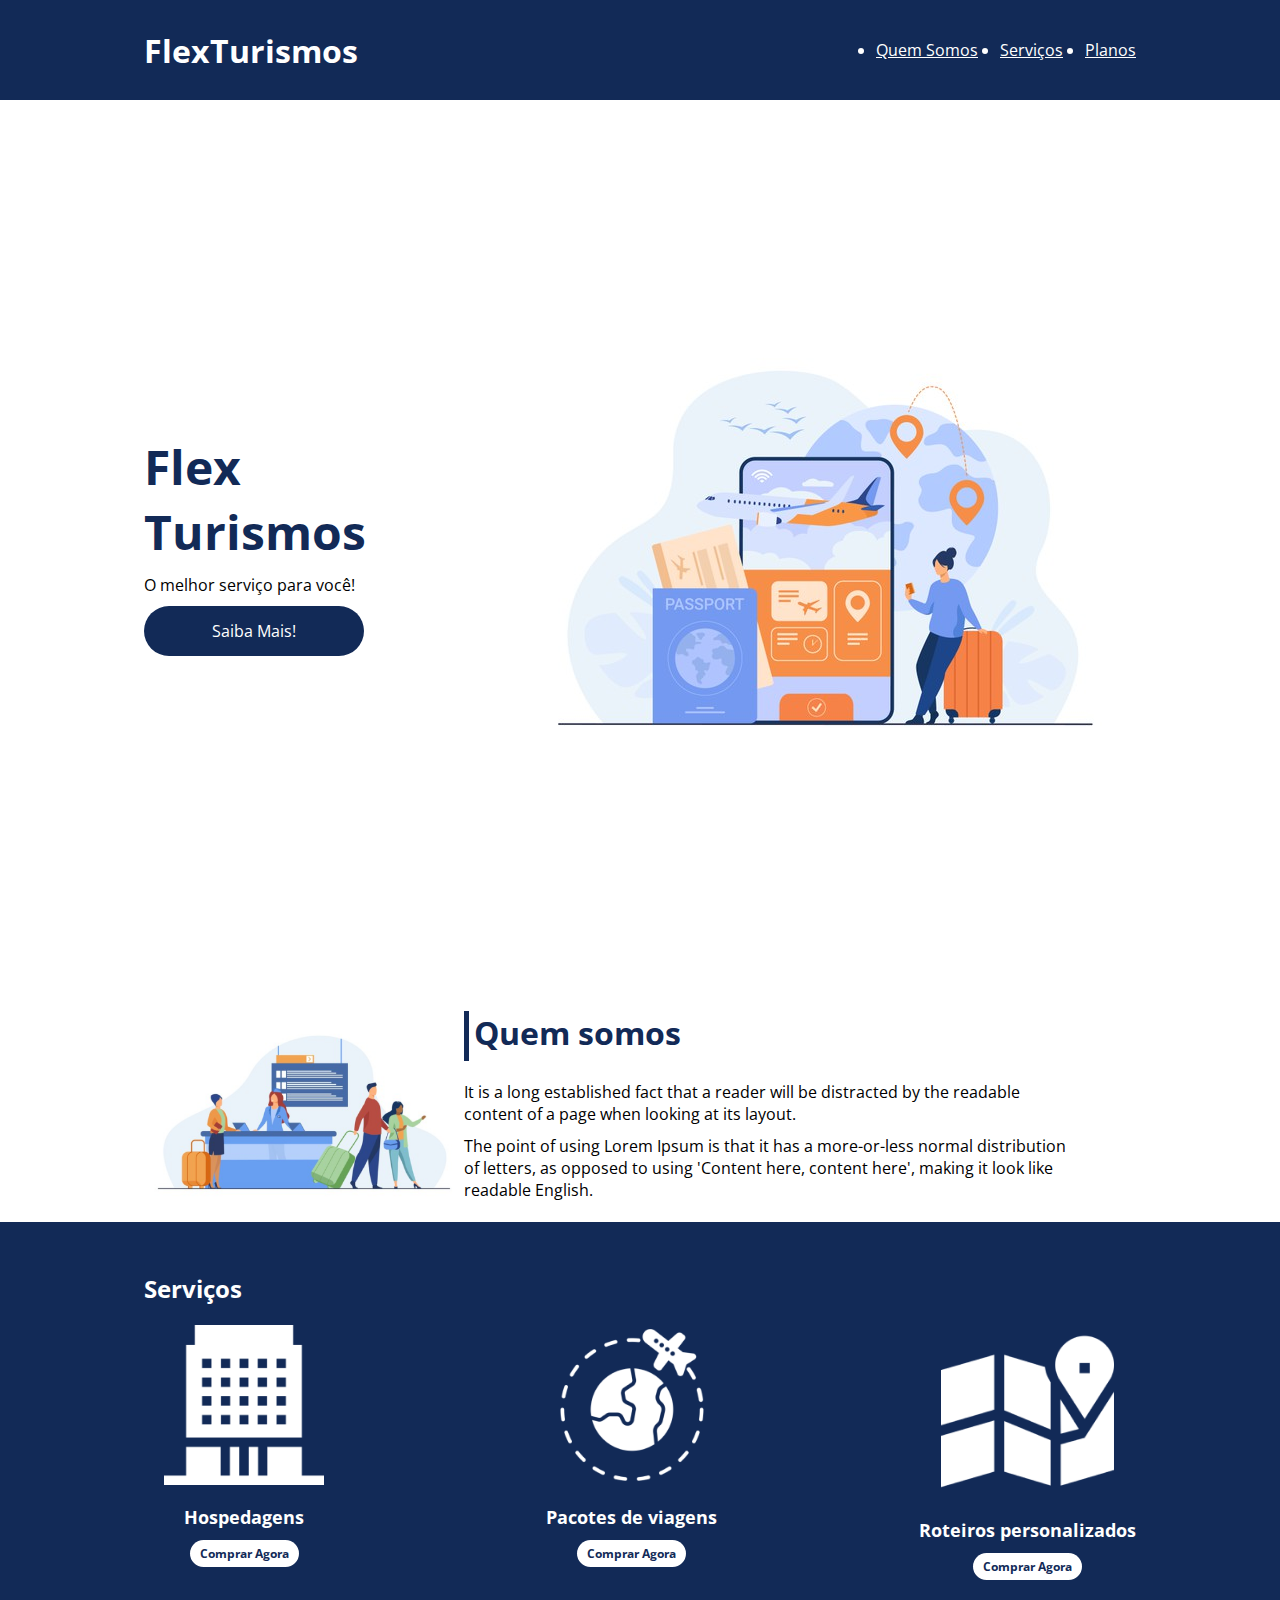
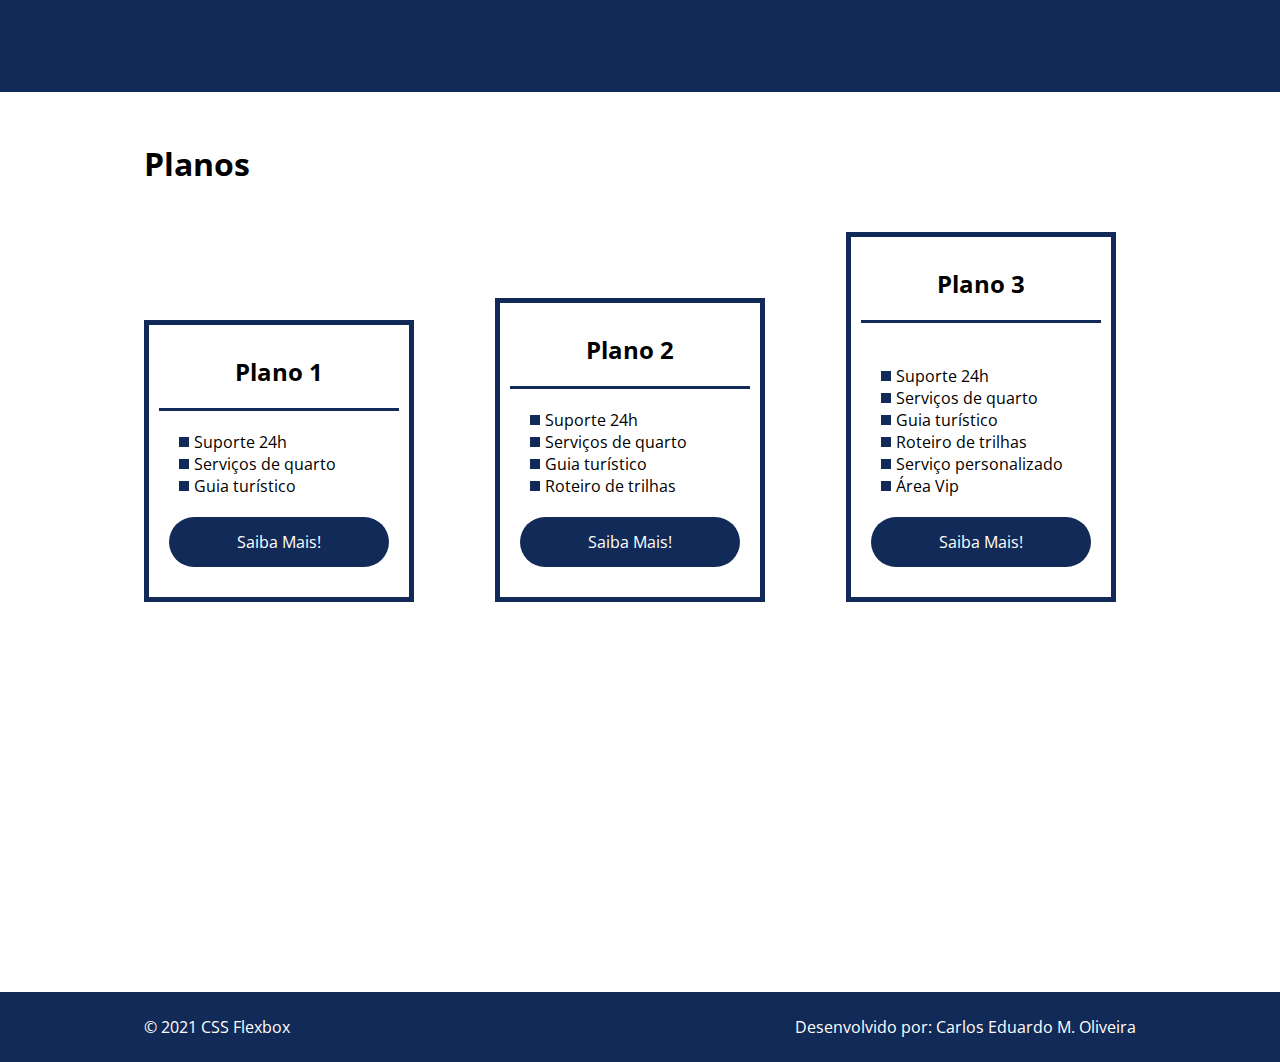
<file: flex-projeto/index.html>
<!DOCTYPE html>
<html lang="pt-br">

<head>
    <meta charset="UTF-8">
    <meta name="viewport" content="width=device-width, initial-scale=1.0">
    <title>Flex Turismos</title>
    <link rel="stylesheet" href="./style.css">
    <link rel="preconnect" href="https://fonts.googleapis.com">
    <link rel="preconnect" href="https://fonts.gstatic.com" crossorigin>
    <link href="https://fonts.googleapis.com/css2?family=Open+Sans:ital,wght@1,300&display=swap" rel="stylesheet">
</head>

<body>
    <header>
        <div class="flex-container menu">
            <div>
                <h1>FlexTurismos</h1>
            </div>
            <ul class="list-items">
                <li><a href="#quem-somos">Quem Somos</a></li>
                <li><a href="#servicos">Serviços</a></li>
                <li><a href="#planos">Planos</a></li>
        </div>
        </ul>
    </header>

    <div class="flex-container apresentacao">
        <div class="texto-apresentacao">
            <h1>Flex <br>Turismos</h1>
            <p>O melhor serviço para você!</p>
            <a href="" class="btn">Saiba Mais!</a>
        </div>

        <div>
            <div><img src="./imagens/0-main.png" alt="banner de apresentação"></div>
        </div>
    </div>

    <div class="flex-container" id="quem-somos">
        <div>
            <h2>Quem somos</h2>
            <p>It is a long established fact that a reader will be distracted by the readable content of a page when
                looking at its layout. </p>
            <p>The point of using Lorem Ipsum is that it has a more-or-less normal distribution of letters, as opposed
                to using 'Content here, content here', making it look like readable English.</p>
        </div>

        <div>
            <img src="./imagens/1-quem-somos.png" alt="balcão de atendimento">
        </div>

    </div>

    <div class="container-externo">
        <div class="flex-container" id="servicos">
            <div>
                <h2>Serviços</h2>
            </div>

            <div class="list-servicos">
                <div class="item-servico">
                    <div><img src="./imagens/icon-2.png" alt="hospedagens"></div>
                    <p>Hospedagens</p>
                    <a href="#">Comprar Agora</a>
                </div>

                <div class="item-servico">
                    <div><img src="./imagens/icon-1.png" alt="pacote de viagens"></div>
                    <p>Pacotes de viagens</p>
                    <a href="#">Comprar Agora</a>
                </div>

                <div class="item-servico">
                    <div><img src="./imagens/icon-3.png" alt="roteiros personalizados"></div>
                    <p>Roteiros personalizados</p>
                    <a href="#">Comprar Agora</a>
               </div>

            </div>
        </div>
    </div>

    <div class="flex-container" id="planos">

        <div><h2>Planos</h2></div>

        <div class="list-planos">
            <div class="item-plano">
                <h3>Plano 1</h3>
                <ul>
                    <li>Suporte 24h</li>
                    <li>Serviços de quarto</li>
                    <li>Guia turístico</li>
                </ul>
                <a href="#" class="btn">Saiba Mais!</a>
            </div>
    
            <div class="item-plano">
                <h3>Plano 2</h3>
                <ul>
                    <li>Suporte 24h</li>
                    <li>Serviços de quarto</li>
                    <li>Guia turístico</li>
                    <li>Roteiro de trilhas</li>
                </ul>
                <a href="#" class="btn">Saiba Mais!</a>
            </div>
    
            <div class="item-plano">
                <h3>Plano 3</h3>
                <br>
                <ul>
                    <li>Suporte 24h</li>
                    <li>Serviços de quarto</li>
                    <li>Guia turístico</li>
                    <li>Roteiro de trilhas</li>
                    <li>Serviço personalizado</li>
                    <li>Área Vip</li>
                </ul>
                <a href="#" class="btn">Saiba Mais!</a>
            </div>
        </div>
    </div>

    <footer>
        <div class="flex-container footer">
            <p>&copy; 2021 CSS Flexbox</p>
            <p>Desenvolvido por: Carlos Eduardo M. Oliveira</p>
        </div>       
    </footer>
</body>

</html>
</file>
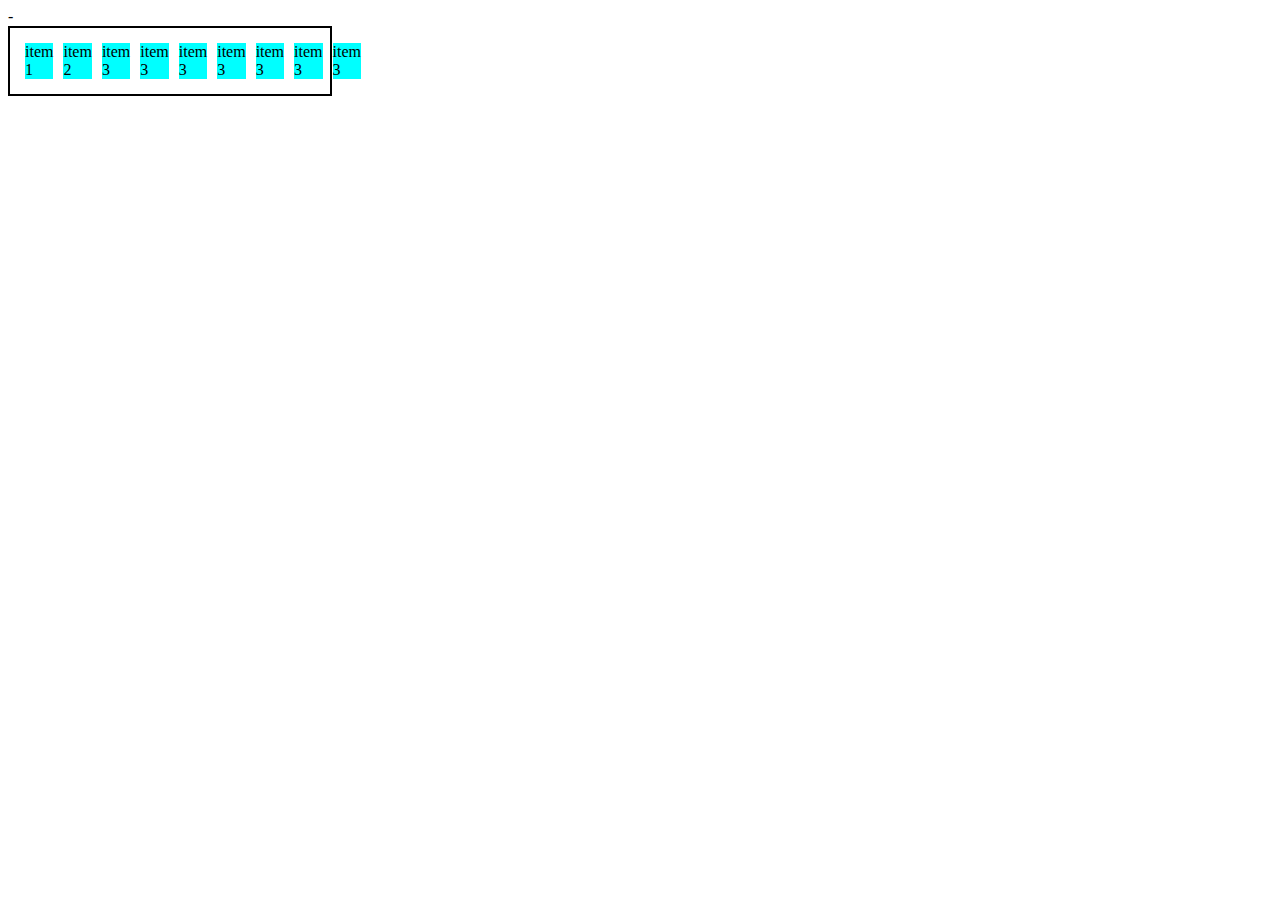
<file: 0-display-flexbox.html>
-<!DOCTYPE html>
<html lang="en">
<head>
    <meta charset="UTF-8">
    <meta name="viewport" content="width=device-width, initial-scale=1.0">
    <title>Fundamendos - display flex</title>
    <style>
        .flex {
            max-width: 300px;
            padding: 10px;
            border: 2px solid black;
            display: flex;
        }

        .item {
            background-color: aqua;
            margin: 5px;
        }
    </style>
</head>
<body>
    <div class="flex">
        <div class="item">item 1</div>
        <div class="item">item 2</div>
        <div class="item">item 3</div>
        <div class="item">item 3</div>
        <div class="item">item 3</div>
        <div class="item">item 3</div>
        <div class="item">item 3</div>
        <div class="item">item 3</div>
        <div class="item">item 3</div>
    </div>
</body>
</html>
</file>
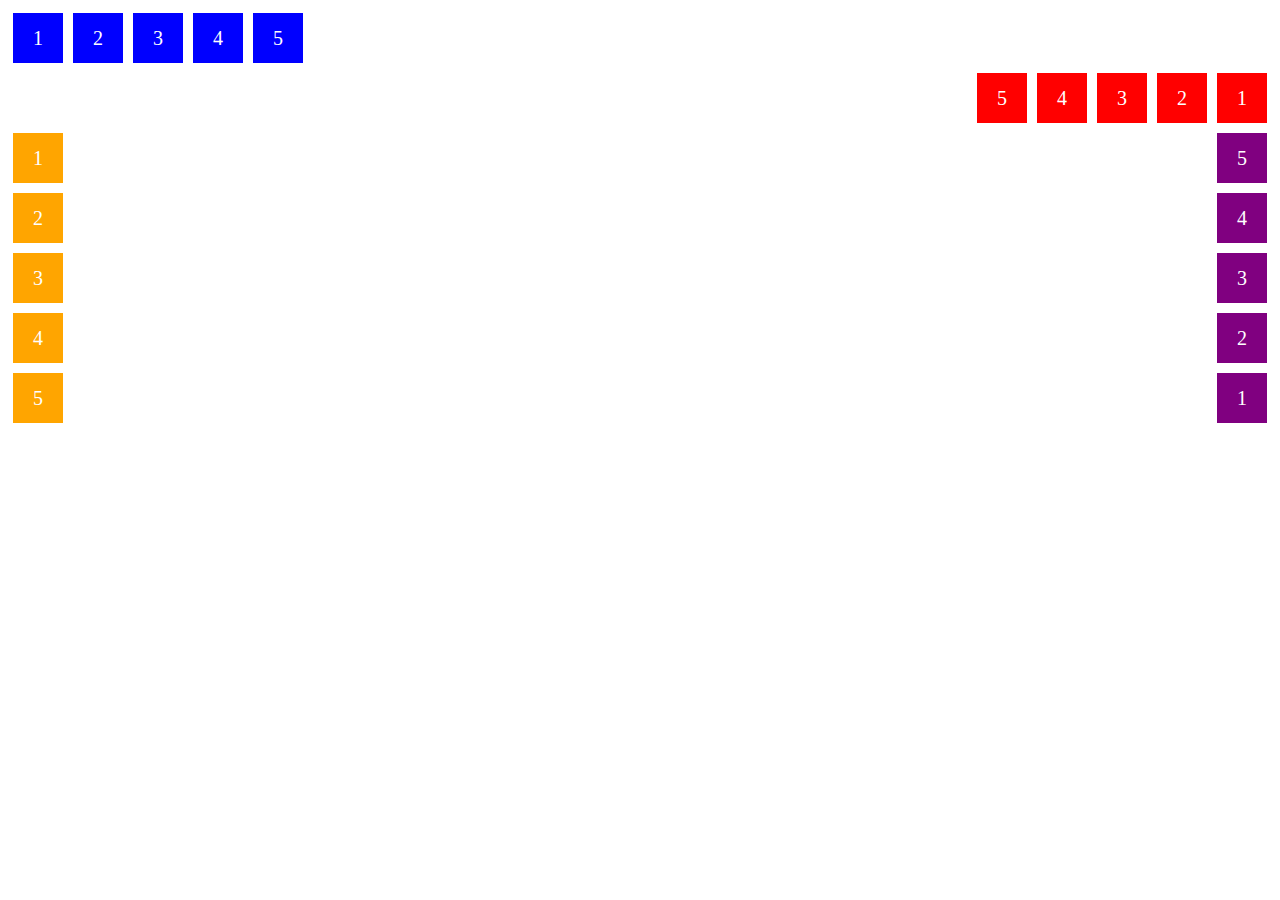
<file: 1-flex-direction.html>
<!DOCTYPE html>
<html lang="en">

<head>
    <meta charset="UTF-8">
    <meta name="viewport" content="width=device-width, initial-scale=1.0">
    <title>Fundamentos Flex direction</title>
    <style>
        .flex-container {
            margin: 0;
            padding: 0;
            display: flex;
            list-style: none;
        }

        .flex-item {
            background: blue;
            height: 50px;
            width: 50px;
            line-height: 50px;
            font-size: 20px;
            color: white;
            text-align: center;
            margin: 5px;
        }

        .row {
            flex-direction: row;
        }

        .row-reverse {
            flex-direction: row-reverse;
        }

        .row-reverse li {
            background-color: red;
        }

        .column {
            float: left;
            flex-direction: column;
        }
        .column li{
            background: orange;
        }

        .column-reverse{
            float: right;
            flex-direction: column-reverse;
        }
        .column-reverse li {
            background: purple;
        }
    </style>
</head>

<body>
    <ul class="flex-container row">
        <li class="flex-item">1</li>
        <li class="flex-item">2</li>
        <li class="flex-item">3</li>
        <li class="flex-item">4</li>
        <li class="flex-item">5</li>
    </ul>

    <ul class="flex-container row-reverse">
        <li class="flex-item">1</li>
        <li class="flex-item">2</li>
        <li class="flex-item">3</li>
        <li class="flex-item">4</li>
        <li class="flex-item">5</li>
    </ul>

    <ul class="flex-container column">
        <li class="flex-item">1</li>
        <li class="flex-item">2</li>
        <li class="flex-item">3</li>
        <li class="flex-item">4</li>
        <li class="flex-item">5</li>
    </ul>

    <ul class="flex-container column-reverse">
        <li class="flex-item">1</li>
        <li class="flex-item">2</li>
        <li class="flex-item">3</li>
        <li class="flex-item">4</li>
        <li class="flex-item">5</li>
    </ul>
</body>

</html>
</file>
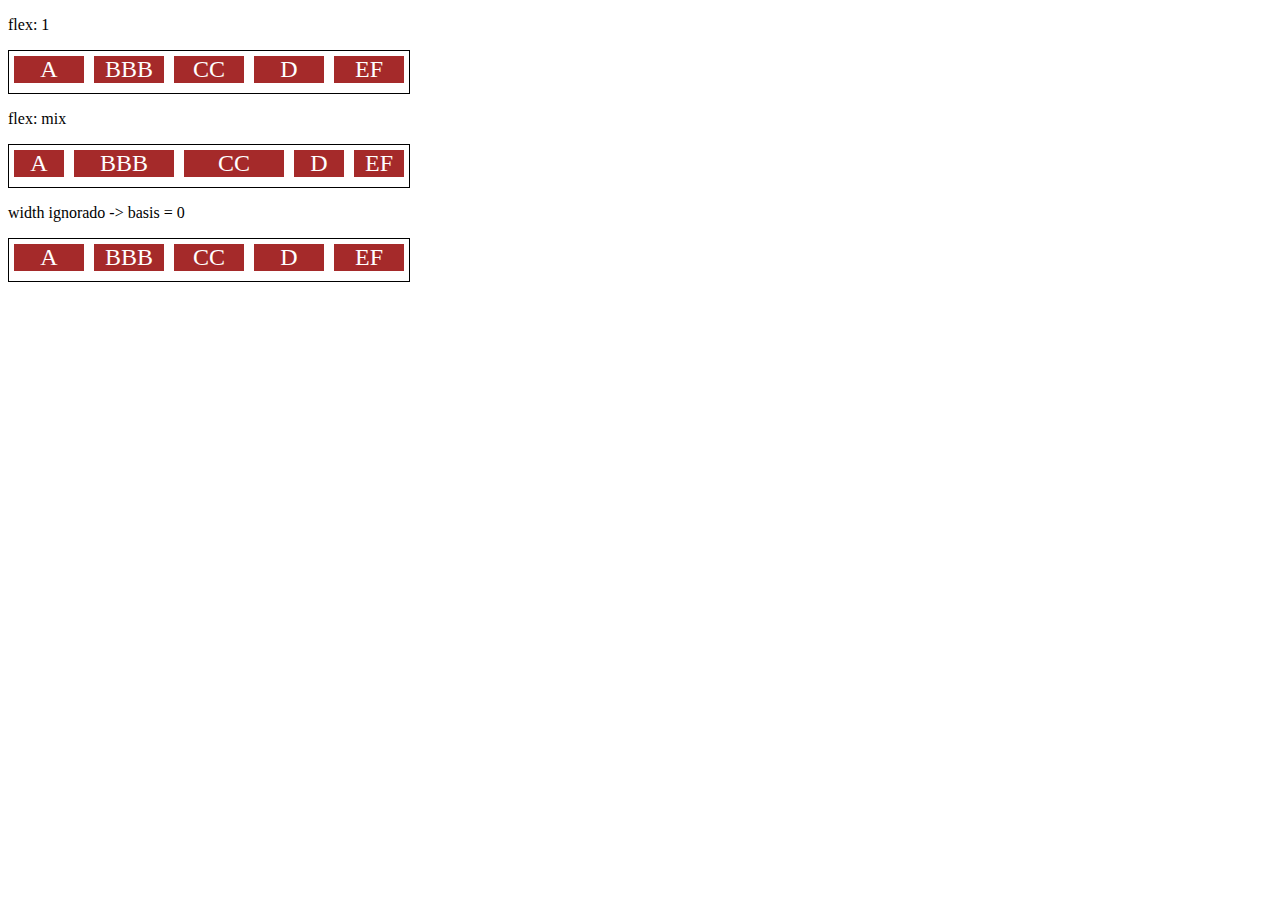
<file: 10-flex.html>
<!DOCTYPE html>
<html lang="en">
<head>
    <meta charset="UTF-8">
    <meta http-equiv="X-UA-Compatible" content="IE=edge">
    <meta name="viewport" content="width=device-width, initial-scale=1.0">
    <title>Fundamentos - flex</title>
    <style>
        .flex-container {
            display: flex;
            border: 1px solid black;
            max-width: 400px;
        }

        .item {
            background-color: brown;
            color: white;
            font-size: 24px;
            text-align: center;
            margin: 5px;
            margin-bottom: 10px;
        }

        .flex-1 {
            flex: 1;
            /* grow = 1, shrink = 1, basis =0 */
        }

        .largura {
            width: 200px;
        }

        .flex-2 {
            flex: 2;
            /* grow = 2, shrink = 1, basis =0 */
        }
    </style>
</head>
<body>
    <p>flex: 1</p>
    <div class="flex-container">
        <div class="item flex-1">A</div>
        <div class="item flex-1">BBB</div>
        <div class="item flex-1">CC</div>
        <div class="item flex-1">D</div>
        <div class="item flex-1">EF</div>    
    </div>

    <p>flex: mix</p>
    <div class="flex-container">
        <div class="item flex-1">A</div>
        <div class="item flex-2">BBB</div>
        <div class="item flex-2">CC</div>
        <div class="item flex-1">D</div>
        <div class="item flex-1">EF</div>    
    </div>

    <p>width ignorado -> basis = 0</p>
    <div class="flex-container">
        <div class="item flex-1 largura">A</div>
        <div class="item flex-1 largura">BBB</div>
        <div class="item flex-1 largura">CC</div>
        <div class="item flex-1 largura">D</div>
        <div class="item flex-1 largura">EF</div>    
    </div>
</body>
</html>
</file>
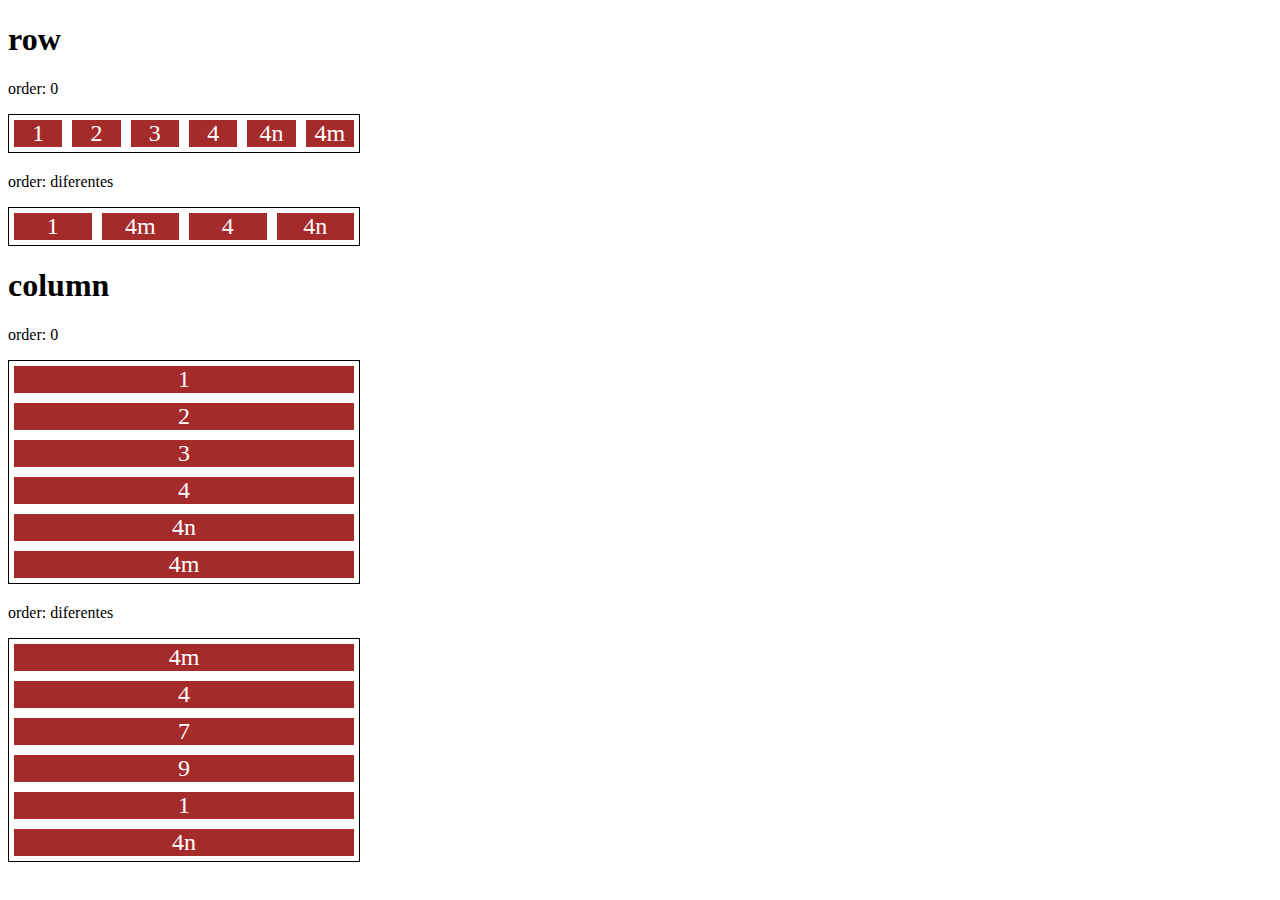
<file: 11-order.html>
<!DOCTYPE html>
<html lang="en">
<head>
    <meta charset="UTF-8">
    <meta http-equiv="X-UA-Compatible" content="IE=edge">
    <meta name="viewport" content="width=device-width, initial-scale=1.0">
    <title>Fundamentos - order</title>

    <style>
        .flex-container {
            display: flex;
            max-width: 350px;
            border: 1px solid black;
            margin-bottom: 20px;
        }

        .item {
            flex: 1;
            background: brown;
            color: white;
            text-align: center;
            font-size: 24px;
            margin: 5px;
            order: 0;
        }

        .o1 {
            order: 1;
        }

        .o2 {
            order: 2;
        }

        .o3 {
            order: 3;
        }

        .direction {
            flex-direction: column;
        }
    </style>
</head>
<body>
    <h1>row</h1>

    <p>order: 0</p>
    <div class="flex-container">
        <div class="item">1</div>
        <div class="item">2</div>
        <div class="item">3</div>
        <div class="item">4</div>
        <div class="item">4n</div>
        <div class="item">4m</div>
    </div>

    <p>order: diferentes</p>
    <div class="flex-container">
        <div class="item o4">1</div>
        <div class="item o2">4</div>
        <div class="item o3">4n</div>
        <div class="item o1">4m</div>
    </div>

    <h1>column</h1>

    <p>order: 0</p>
    <div class="flex-container direction">
        <div class="item">1</div>
        <div class="item">2</div>
        <div class="item">3</div>
        <div class="item">4</div>
        <div class="item">4n</div>
        <div class="item">4m</div>
    </div>

    <p>order: diferentes</p>
    <div class="flex-container direction">
        <div class="item o3">7</div>
        <div class="item o3">9</div>
        <div class="item o3">1</div>
        <div class="item o2">4</div>
        <div class="item o3">4n</div>
        <div class="item o1">4m</div>
    </div>
</body>
</html>
</file>
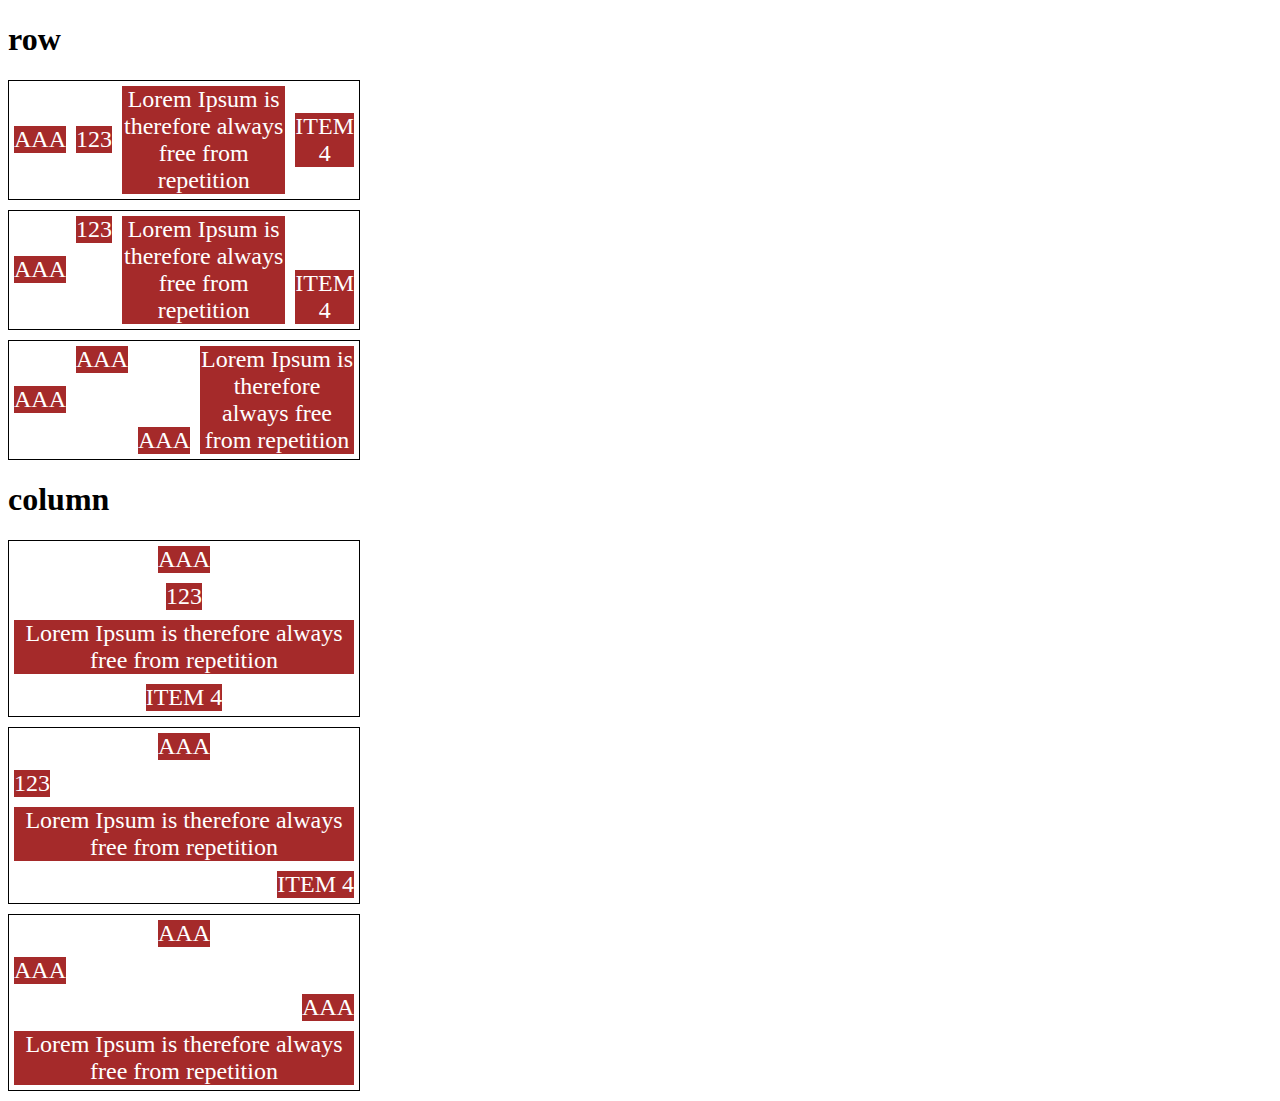
<file: 12-align-self.html>
<!DOCTYPE html>
<html lang="en">
<head>
    <meta charset="UTF-8">
    <meta http-equiv="X-UA-Compatible" content="IE=edge">
    <meta name="viewport" content="width=device-width, initial-scale=1.0">
    <title>Fundamentos align-self</title>

    <style>
        .flex-container {
            max-width: 350px;
            border: 1px solid;
            margin-bottom: 10px;
            display: flex;
        }

        .align-container{
            align-items: center;
        }

        .item {
            background-color: brown;
            color: white;
            font-size: 24px;
            text-align: center;
            margin: 5px;
        }

        .center {
            align-self: center;
        }

        .start {
            align-self: flex-start;
        }

        .end {
            align-self: flex-end;
        }

        .baseline {
            align-self: baseline;
        }

        .stretch {
            align-self: stretch;
        }
        
        .auto {
            align-self: auto;
        }

        .direction {
            flex-direction: column;
        }
    </style>
</head>
<body>

    <h1>row</h1>
    <section class="flex-container align-container">
        <div class="item auto">AAA</div>
        <div class="item auto">123</div>
        <div class="item auto">Lorem Ipsum is therefore always free from repetition</div>
        <div class="item auto">ITEM 4</div>
    </section>

    <section class="flex-container">
        <div class="item center">AAA</div>
        <div class="item start">123</div>
        <div class="item stretch">Lorem Ipsum is therefore always free from repetition</div>
        <div class="item end">ITEM 4</div>
    </section>

    <section class="flex-container">
        <div class="item center">AAA</div>
        <div class="item start">AAA</div>
        <div class="item end">AAA</div>
        <div class="item stretch">Lorem Ipsum is therefore always free from repetition</div>
    </section>

    <h1>column</h1>
    <section class="flex-container align-container direction">
        <div class="item auto">AAA</div>
        <div class="item auto">123</div>
        <div class="item auto">Lorem Ipsum is therefore always free from repetition</div>
        <div class="item auto">ITEM 4</div>
    </section>

    <section class="flex-container direction">
        <div class="item center">AAA</div>
        <div class="item start">123</div>
        <div class="item stretch">Lorem Ipsum is therefore always free from repetition</div>
        <div class="item end">ITEM 4</div>
    </section>

    <section class="flex-container direction">
        <div class="item center">AAA</div>
        <div class="item start">AAA</div>
        <div class="item end">AAA</div>
        <div class="item stretch">Lorem Ipsum is therefore always free from repetition</div>
    </section>
</body>
</html>
</file>
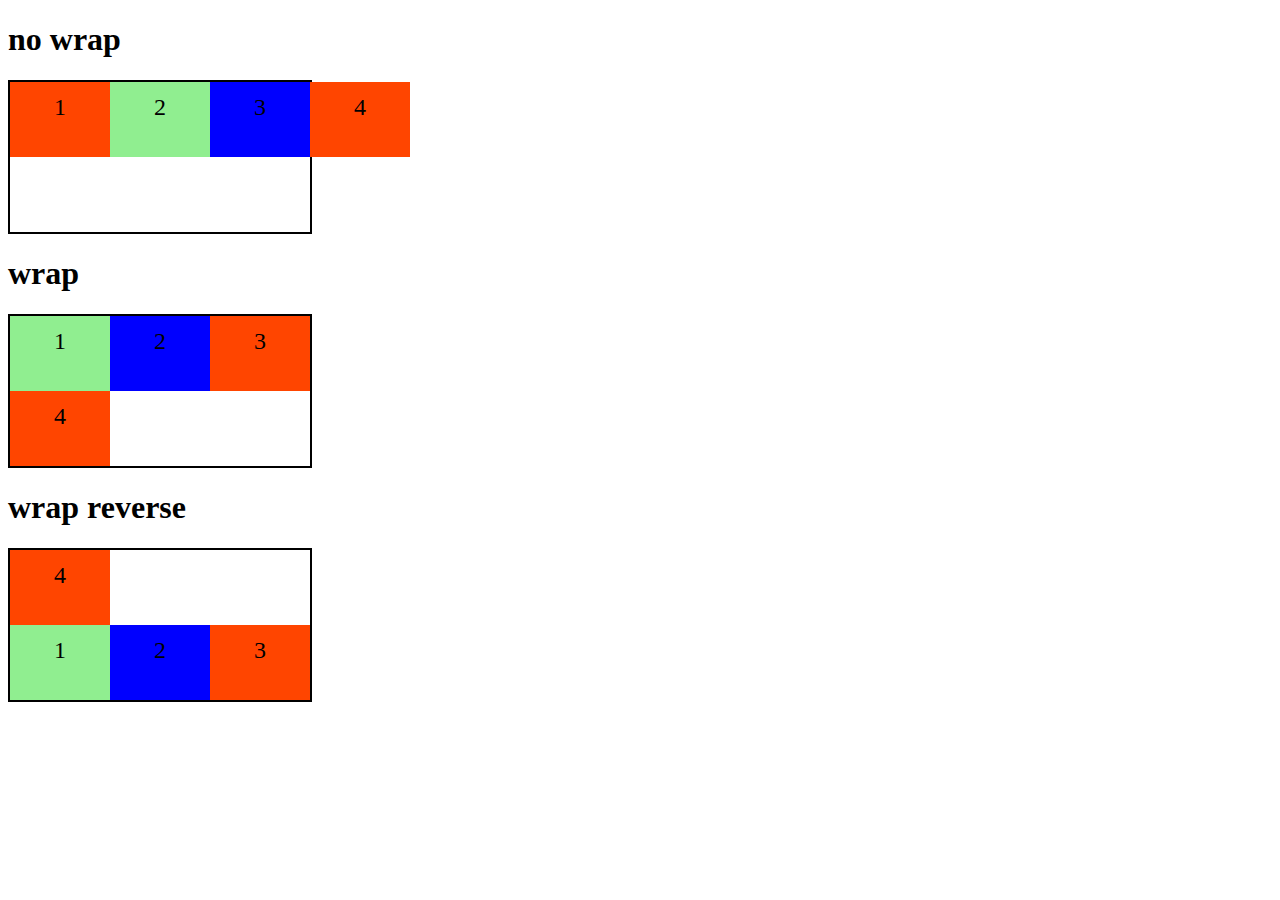
<file: 2-flex-wrap.html>
<!DOCTYPE html>
<html lang="en">
<head>
    <meta charset="UTF-8">
    <meta name="viewport" content="width=device-width, initial-scale=1.0">
    <title>Fundametos - flex wrap</title>
    <style>
        .flex-container{
            display: flex;
            height: 150px;
            border: 2px solid black;
            max-width: 300px;
           /* flex-direction: row;
           padrão*/
        }

        .item{
            font-size: 24px;
            height: 75px;
            text-align: center;
            min-width: 100px;
            line-height: 50px;

        }

        .nowrap{
            flex-wrap: nowrap;
        }

        .wrap{
            flex-wrap: wrap;
        }

        .wrap-reverse{
            flex-wrap: wrap-reverse;
        }

        .blue {
            background-color: blue;
        }        
        
        .green{
            background-color: lightgreen;
        }

        .orange{
            background-color: orangered;
        }
    </style>
</head>
<body>
    <h1>no wrap</h1>

<div class="flex-container nowrap">    
    <div class="item orange">1</div>
    <div class="item green">2</div>
    <div class="item blue">3</div>
    <div class="item orange">4</div>
</div>
   
<h1>wrap</h1>

<div class="flex-container wrap">
    <div class="item green">1</div>
    <div class="item blue">2</div>
    <div class="item orange">3</div>
    <div class="item orange">4</div>
</div>

<h1>wrap reverse</h1>

<div class="flex-container wrap-reverse">
    <div class="item green">1</div>
    <div class="item blue">2</div>
    <div class="item orange">3</div>
    <div class="item orange">4</div>
</div>

</body>
</html>
</file>
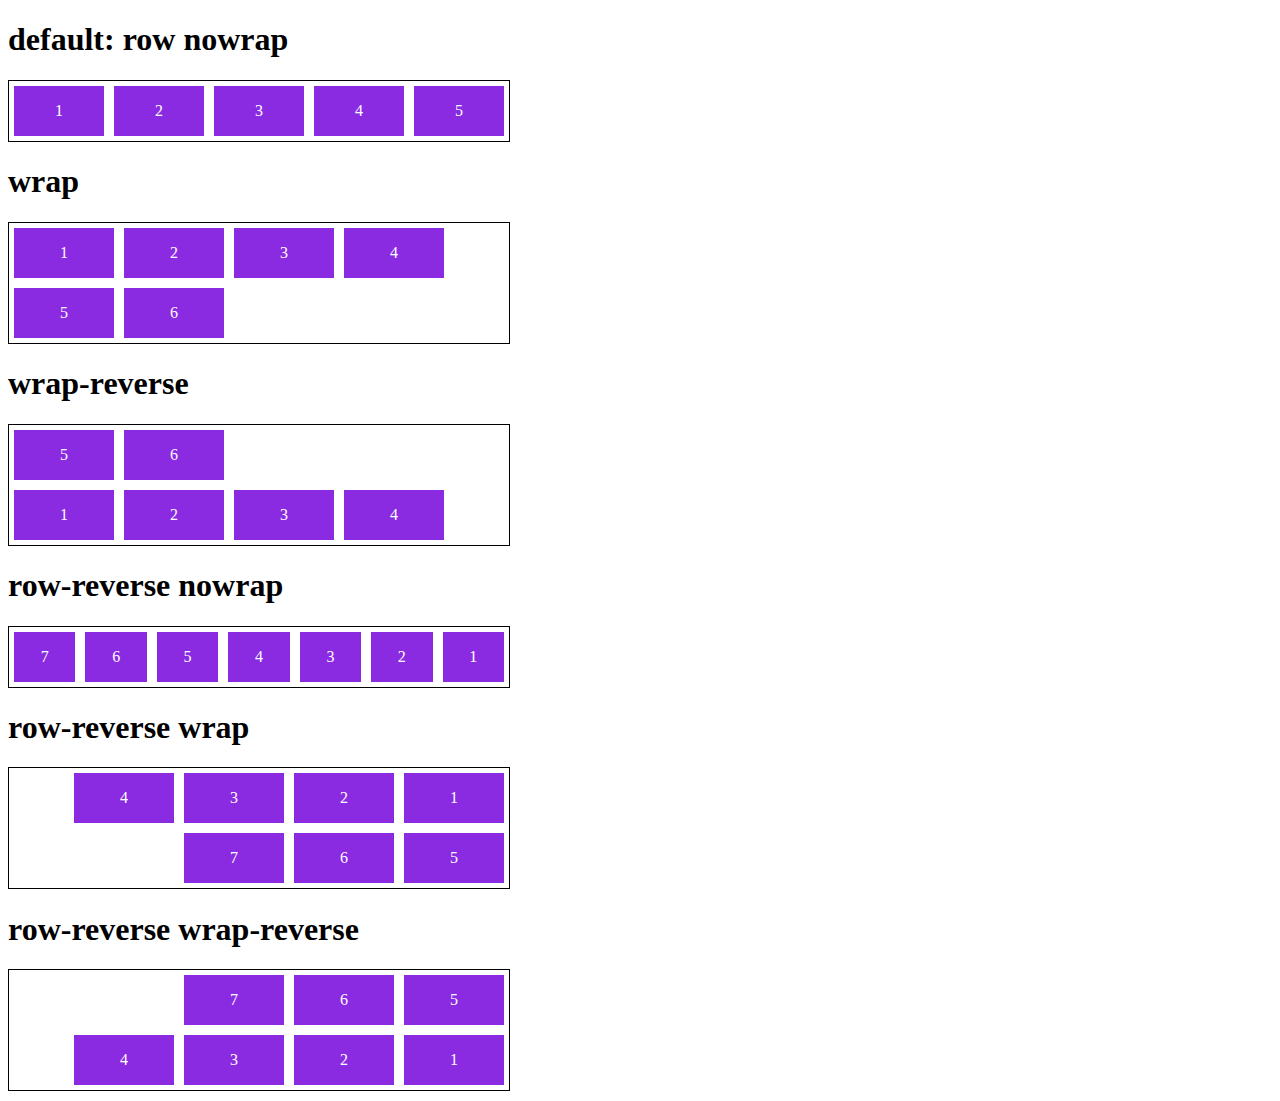
<file: 3-flex-flow.html>
<!DOCTYPE html>
<html lang="en">

<head>
    <meta charset="UTF-8">
    <meta name="viewport" content="width=device-width, initial-scale=1.0">
    <title>Fundamentos - flex flow</title>
    <style>
        .flex-container {
            display: flex;
            border: 1px solid black;
            max-width: 500px;
            margin-bottom: 10px;
        }

        .default {
            flex-flow: row nowrap;
        }

        .wrap {
            flex-flow: row wrap;
        }

        .wrap-reverse {
            flex-flow: row wrap-reverse;
        }

        .r-nowrap {
            flex-flow: row-reverse nowrap;
        }

        .r-wrap {
            flex-flow: row-reverse wrap;
        }

        .r-wrap-reverse {
            flex-flow: row-reverse wrap-reverse;
        }

        .item {
            background-color: blueviolet;
            margin: 5px;
            color: white;
            text-align: center;
            width: 100px;
            height: 50px;
            line-height: 50px;
        }
    </style>
</head>

<body>
    <h1>default: row nowrap</h1>
    <div class="flex-container default">
        <div class="item">1</div>
        <div class="item">2</div>
        <div class="item">3</div>
        <div class="item">4</div>
        <div class="item">5</div>
    </div>
    <h1>wrap</h1>
    <div class="flex-container wrap">
        <div class="item">1</div>
        <div class="item">2</div>
        <div class="item">3</div>
        <div class="item">4</div>
        <div class="item">5</div>
        <div class="item">6</div>
    </div>
    <h1>wrap-reverse</h1>
    <div class="flex-container wrap-reverse">
        <div class="item">1</div>
        <div class="item">2</div>
        <div class="item">3</div>
        <div class="item">4</div>
        <div class="item">5</div>
        <div class="item">6</div>
    </div>
    <h1>row-reverse nowrap</h1>
    <div class="flex-container r-nowrap">
        <div class="item">1</div>
        <div class="item">2</div>
        <div class="item">3</div>
        <div class="item">4</div>
        <div class="item">5</div>
        <div class="item">6</div>
        <div class="item">7</div>
    </div>
    <h1>row-reverse wrap</h1>
    <div class="flex-container r-wrap">
        <div class="item">1</div>
        <div class="item">2</div>
        <div class="item">3</div>
        <div class="item">4</div>
        <div class="item">5</div>
        <div class="item">6</div>
        <div class="item">7</div>
    </div>
    <h1>row-reverse wrap-reverse</h1>
    <div class="flex-container r-wrap-reverse">
        <div class="item">1</div>
        <div class="item">2</div>
        <div class="item">3</div>
        <div class="item">4</div>
        <div class="item">5</div>
        <div class="item">6</div>
        <div class="item">7</div>
    </div>
</body>

</html>
</file>
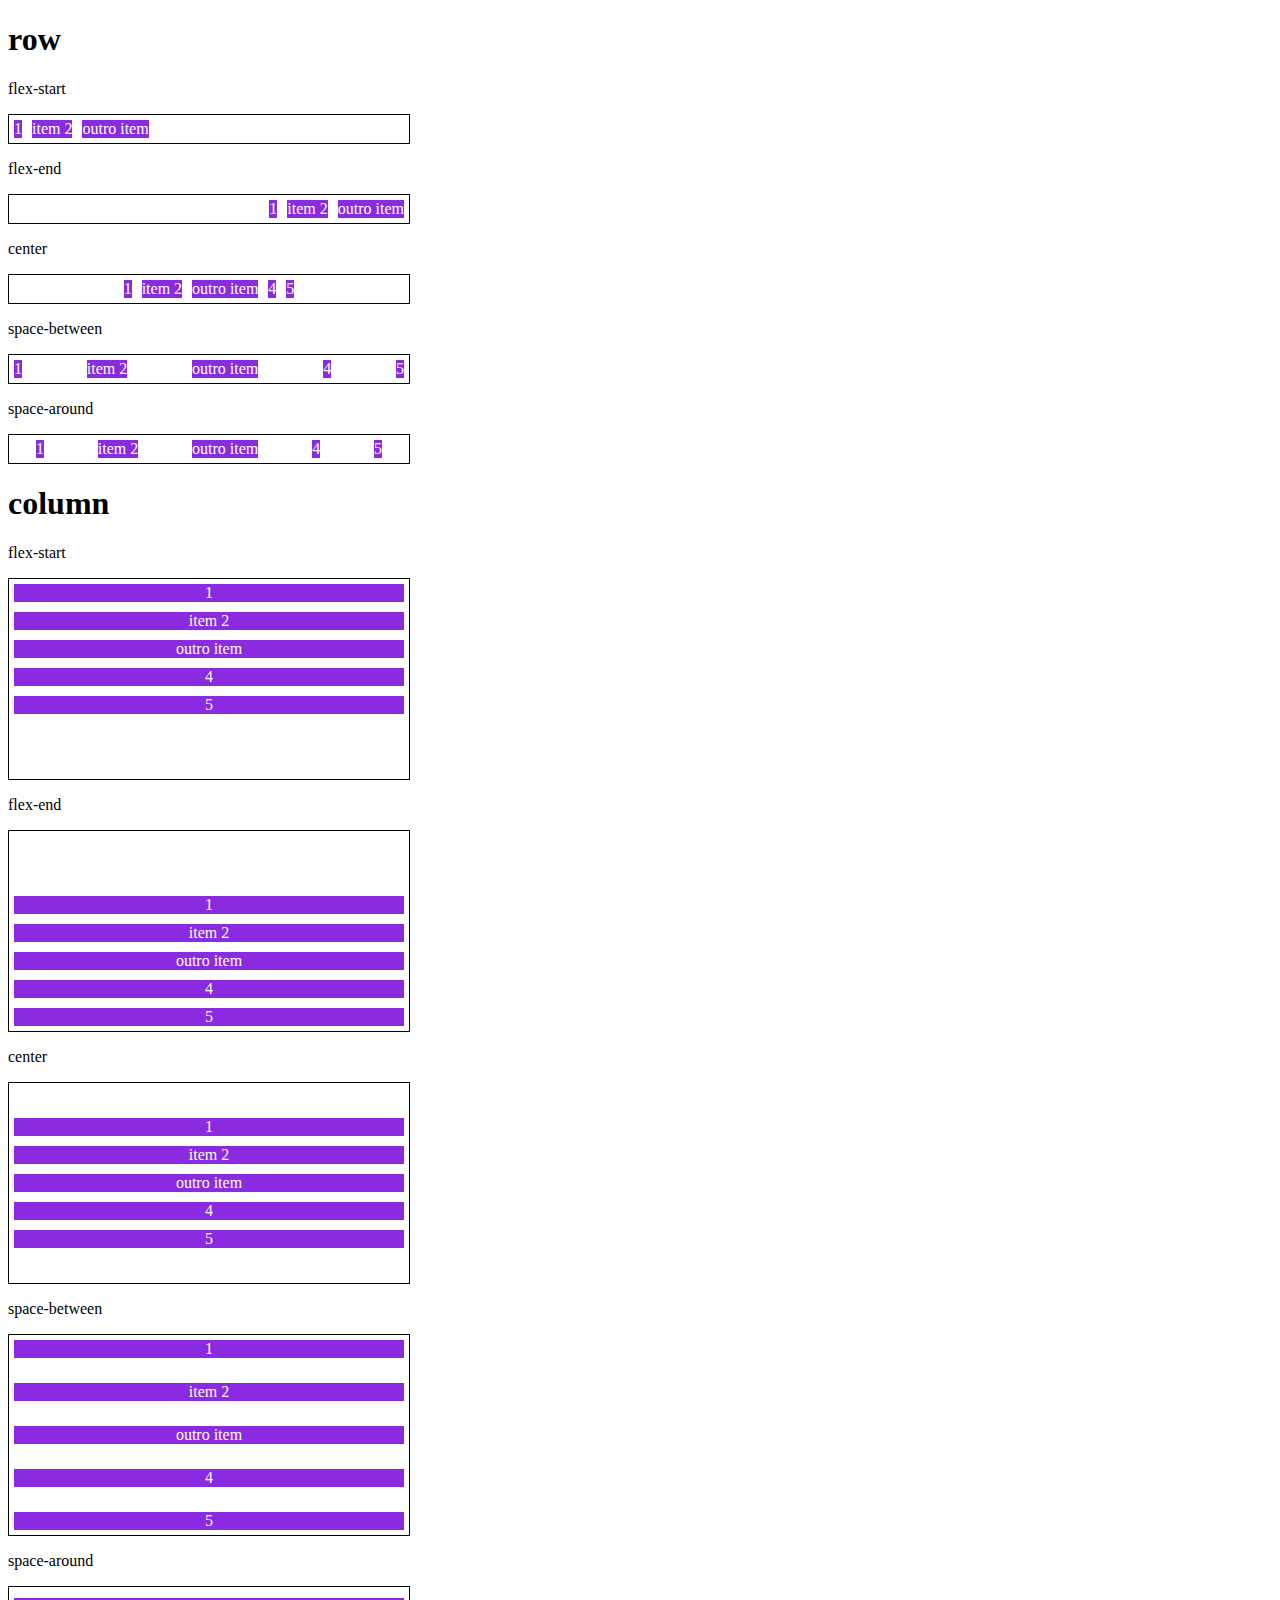
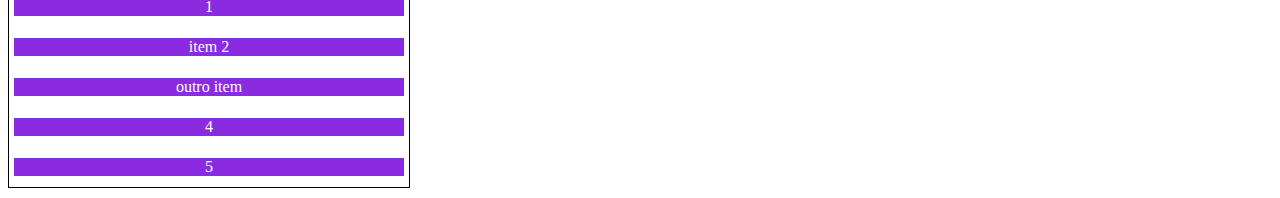
<file: 4-justify-content.html>
<!DOCTYPE html>
<html lang="en">

<head>
    <meta charset="UTF-8">
    <meta http-equiv="X-UA-Compatible" content="IE=edge">
    <meta name="viewport" content="width=device-width, initial-scale=1.0">
    <title>Fundamentos - justify-content</title>
    <style>
        .container {
            max-width: 400px;
            border: 1px solid black;
            margin: 0;
            display: flex;
            margin-bottom: 10px;
        }

        .item {
            background-color: blueviolet;
            margin: 5px;
            text-align: center;
            color: white;
        }

        .flex-start {
            justify-content: flex-start;
        }

        .flex-end {
            justify-content: flex-end;
        }

        .center {
            justify-content: center;
        }

        .space-between {
            justify-content: space-between;
        }

        .space-around {
            justify-content: space-around;
        }

        .column{
            flex-direction: column;
            min-height: 200px;
        }
    </style>
</head>

<body>
    <h1>row</h1>
    <p>flex-start</p>
    <section class="container flex-start">
        <div class="item">1</div>
        <div class="item">item 2</div>
        <div class="item">outro item</div>
    </section>
    <p>flex-end</p>
    <section class="container flex-end">
        <div class="item">1</div>
        <div class="item">item 2</div>
        <div class="item">outro item</div>
    </section>
    <p>center</p>
    <section class="container center">
        <div class="item">1</div>
        <div class="item">item 2</div>
        <div class="item">outro item</div>
        <div class="item">4</div>
        <div class="item">5</div>
    </section>
    <p>space-between</p>
    <section class="container space-between">
        <div class="item">1</div>
        <div class="item">item 2</div>
        <div class="item">outro item</div>
        <div class="item">4</div>
        <div class="item">5</div>
    </section>
    <p>space-around</p>
    <section class="container space-around">
        <div class="item">1</div>
        <div class="item">item 2</div>
        <div class="item">outro item</div>
        <div class="item">4</div>
        <div class="item">5</div>
    </section>
    <h1>column</h1>
    <p>flex-start</p>
    <section class="container flex-start column">
        <div class="item">1</div>
        <div class="item">item 2</div>
        <div class="item">outro item</div>
        <div class="item">4</div>
        <div class="item">5</div>
    </section>   
    <p>flex-end</p>
    <section class="container flex-end column">
        <div class="item">1</div>
        <div class="item">item 2</div>
        <div class="item">outro item</div>
        <div class="item">4</div>
        <div class="item">5</div>
    </section>   
    <p>center</p>
    <section class="container center column">
        <div class="item">1</div>
        <div class="item">item 2</div>
        <div class="item">outro item</div>
        <div class="item">4</div>
        <div class="item">5</div>
    </section> 
    <p>space-between</p>
    <section class="container space-between column">
        <div class="item">1</div>
        <div class="item">item 2</div>
        <div class="item">outro item</div>
        <div class="item">4</div>
        <div class="item">5</div>
    </section>  
    <p>space-around</p>
    <section class="container space-around column">
        <div class="item">1</div>
        <div class="item">item 2</div>
        <div class="item">outro item</div>
        <div class="item">4</div>
        <div class="item">5</div>
    </section>
</body>

</html>
</file>
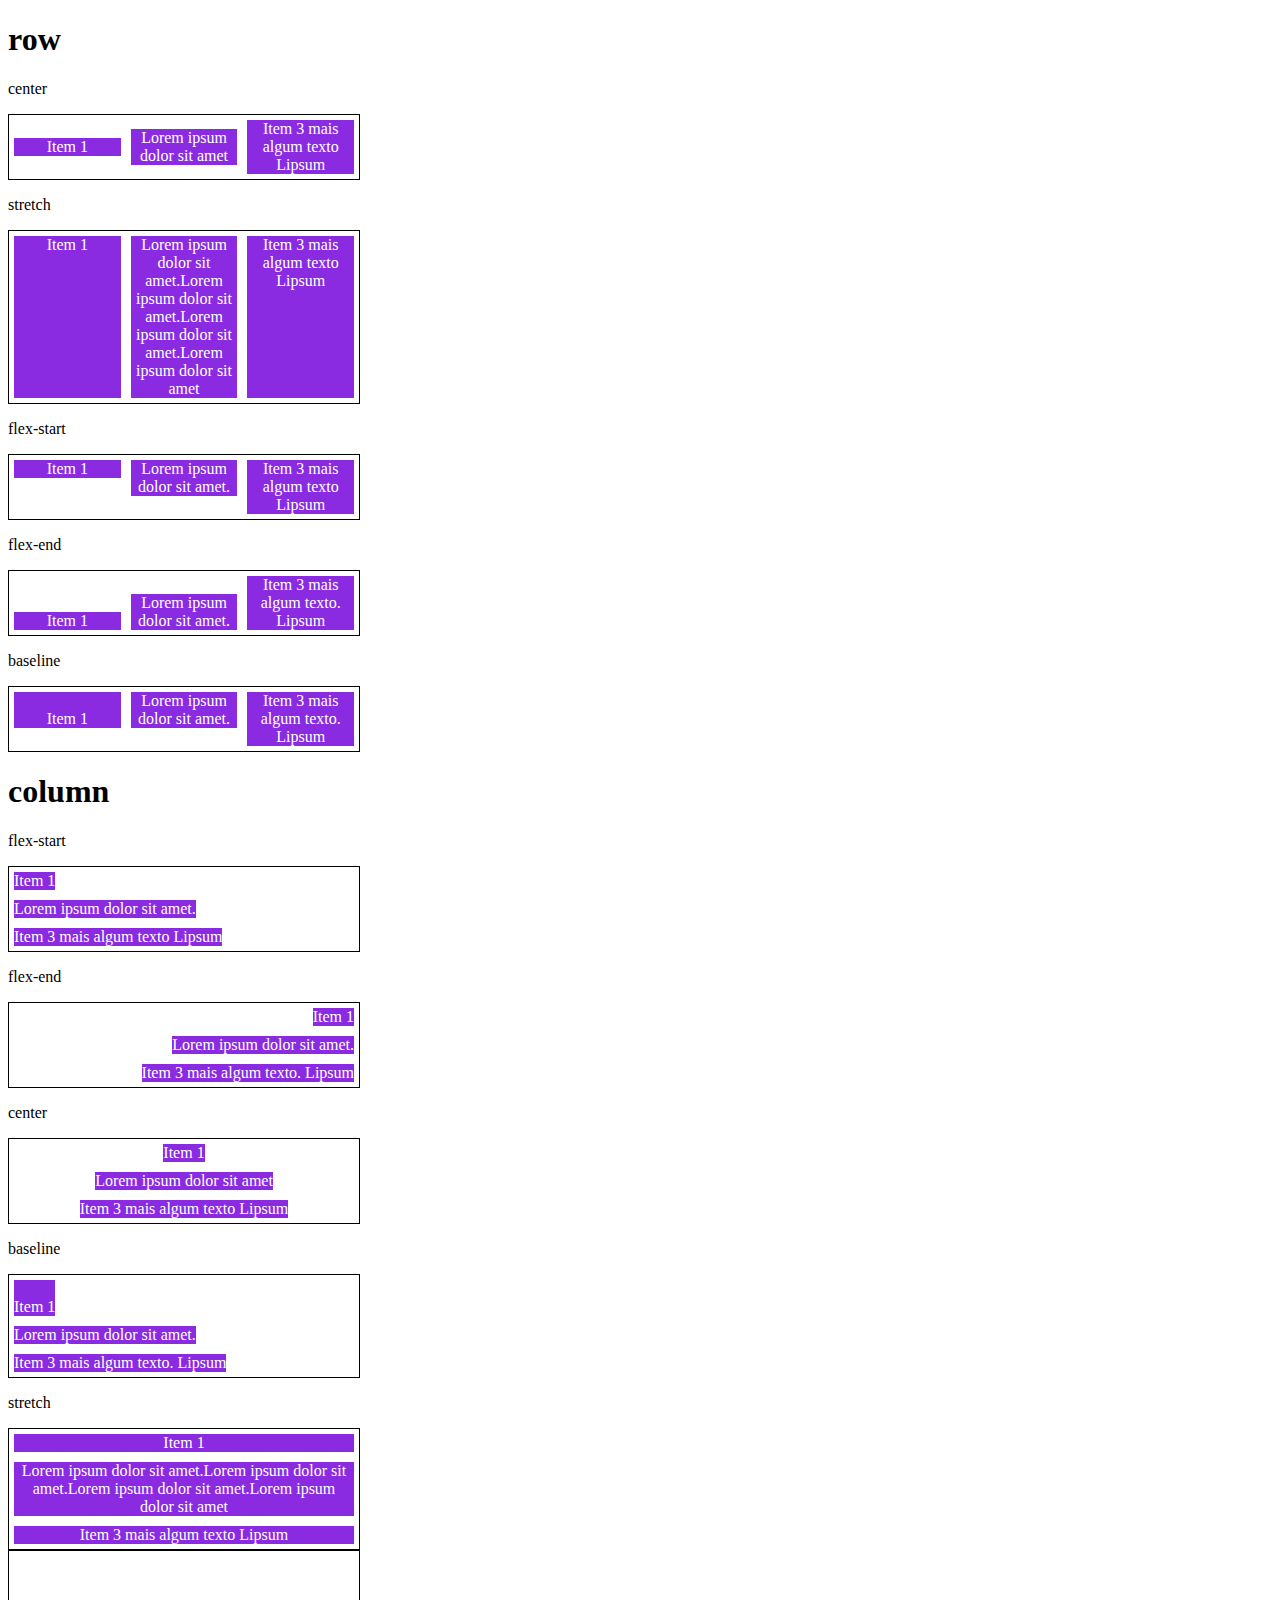
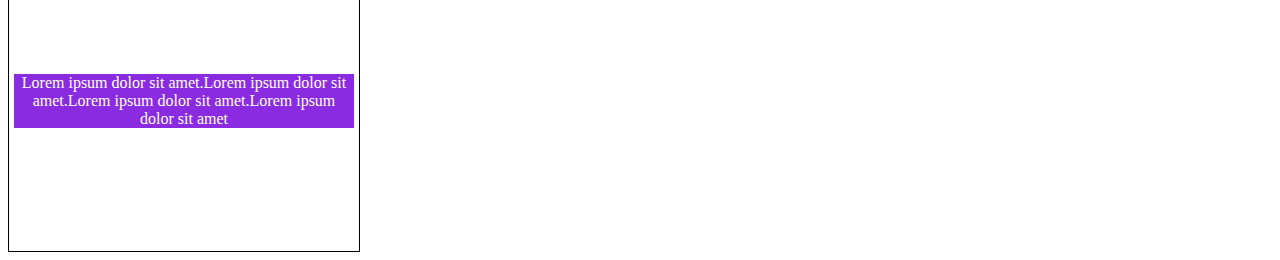
<file: 5-align-items.html>
<!DOCTYPE html>
<html lang="en">

<head>
    <meta charset="UTF-8">
    <meta http-equiv="X-UA-Compatible" content="IE=edge">
    <meta name="viewport" content="width=device-width, initial-scale=1.0">
    <title>Fundamentos - align items</title>
    <style>
        .container {
            max-width: 350px;
            border: 1px solid black;
            display: flex;
        }

        .item {
            background-color: blueviolet;
            margin: 5px;
            color: white;
            text-align: center;
            flex: 1;
        }

        .center {
            align-items: center;
        }

        .stretch {
            align-items: stretch;
        }

        .start {
            align-items: flex-start;
        }

        .end {
            align-items: flex-end;
        }

        .baseline {
            align-items: baseline;
        }

        .column {
            flex-direction: column;
        }

        .central {
            height: 300px;
            justify-content: center;
        }

        .central.item{
            flex: 0;
            padding: 20px;
        }
    </style>
</head>

<body>
    <h1>row</h1>
    <p>center</p>
    <section class="container center">
        <div class="item"> Item 1</div>
        <div class="item">Lorem ipsum dolor sit amet</div>
        <div class="item">Item 3 mais algum texto Lipsum</div>
    </section>

    <p>stretch</p>
    <section class="container stretch">
        <div class="item"> Item 1</div>
        <div class="item">Lorem ipsum dolor sit amet.Lorem ipsum dolor sit amet.Lorem ipsum dolor sit amet.Lorem ipsum
            dolor sit amet</div>
        <div class="item">Item 3 mais algum texto Lipsum</div>
    </section>

    <p>flex-start</p>
    <section class="container start">
        <div class="item"> Item 1</div>
        <div class="item">Lorem ipsum dolor sit amet.</div>
        <div class="item">Item 3 mais algum texto Lipsum</div>
    </section>

    <p>flex-end</p>
    <section class="container end">
        <div class="item"> Item 1</div>
        <div class="item">Lorem ipsum dolor sit amet.</div>
        <div class="item">Item 3 mais algum texto. Lipsum</div>
    </section>

    <p>baseline</p>
    <section class="container baseline">
        <div class="item"><br> Item 1</div>
        <div class="item">Lorem ipsum dolor sit amet.</div>
        <div class="item">Item 3 mais algum texto. Lipsum</div>
    </section>

    <h1>column</h1>
    <p>flex-start</p>
    <section class="container start column">
        <div class="item"> Item 1</div>
        <div class="item">Lorem ipsum dolor sit amet.</div>
        <div class="item">Item 3 mais algum texto Lipsum</div>
    </section>

    <p>flex-end</p>
    <section class="container end column">
        <div class="item"> Item 1</div>
        <div class="item">Lorem ipsum dolor sit amet.</div>
        <div class="item">Item 3 mais algum texto. Lipsum</div>
    </section>

    <p>center</p>
    <section class="container center column">
        <div class="item"> Item 1</div>
        <div class="item">Lorem ipsum dolor sit amet</div>
        <div class="item">Item 3 mais algum texto Lipsum</div>
    </section>

    <p>baseline</p>
    <section class="container baseline column">
        <div class="item"><br> Item 1</div>
        <div class="item">Lorem ipsum dolor sit amet.</div>
        <div class="item">Item 3 mais algum texto. Lipsum</div>
    </section>

    <p>stretch</p>
    <section class="container stretch column">
        <div class="item"> Item 1</div>
        <div class="item">Lorem ipsum dolor sit amet.Lorem ipsum dolor sit amet.Lorem ipsum dolor sit amet.Lorem ipsum
            dolor sit amet</div>
        <div class="item">Item 3 mais algum texto Lipsum</div>
    </section>

    
    <section class="container central center">
        <div class="item">Lorem ipsum dolor sit amet.Lorem ipsum dolor sit amet.Lorem ipsum dolor sit amet.Lorem ipsum
            dolor sit amet</div>
    </section>
</body>

</html>
</file>
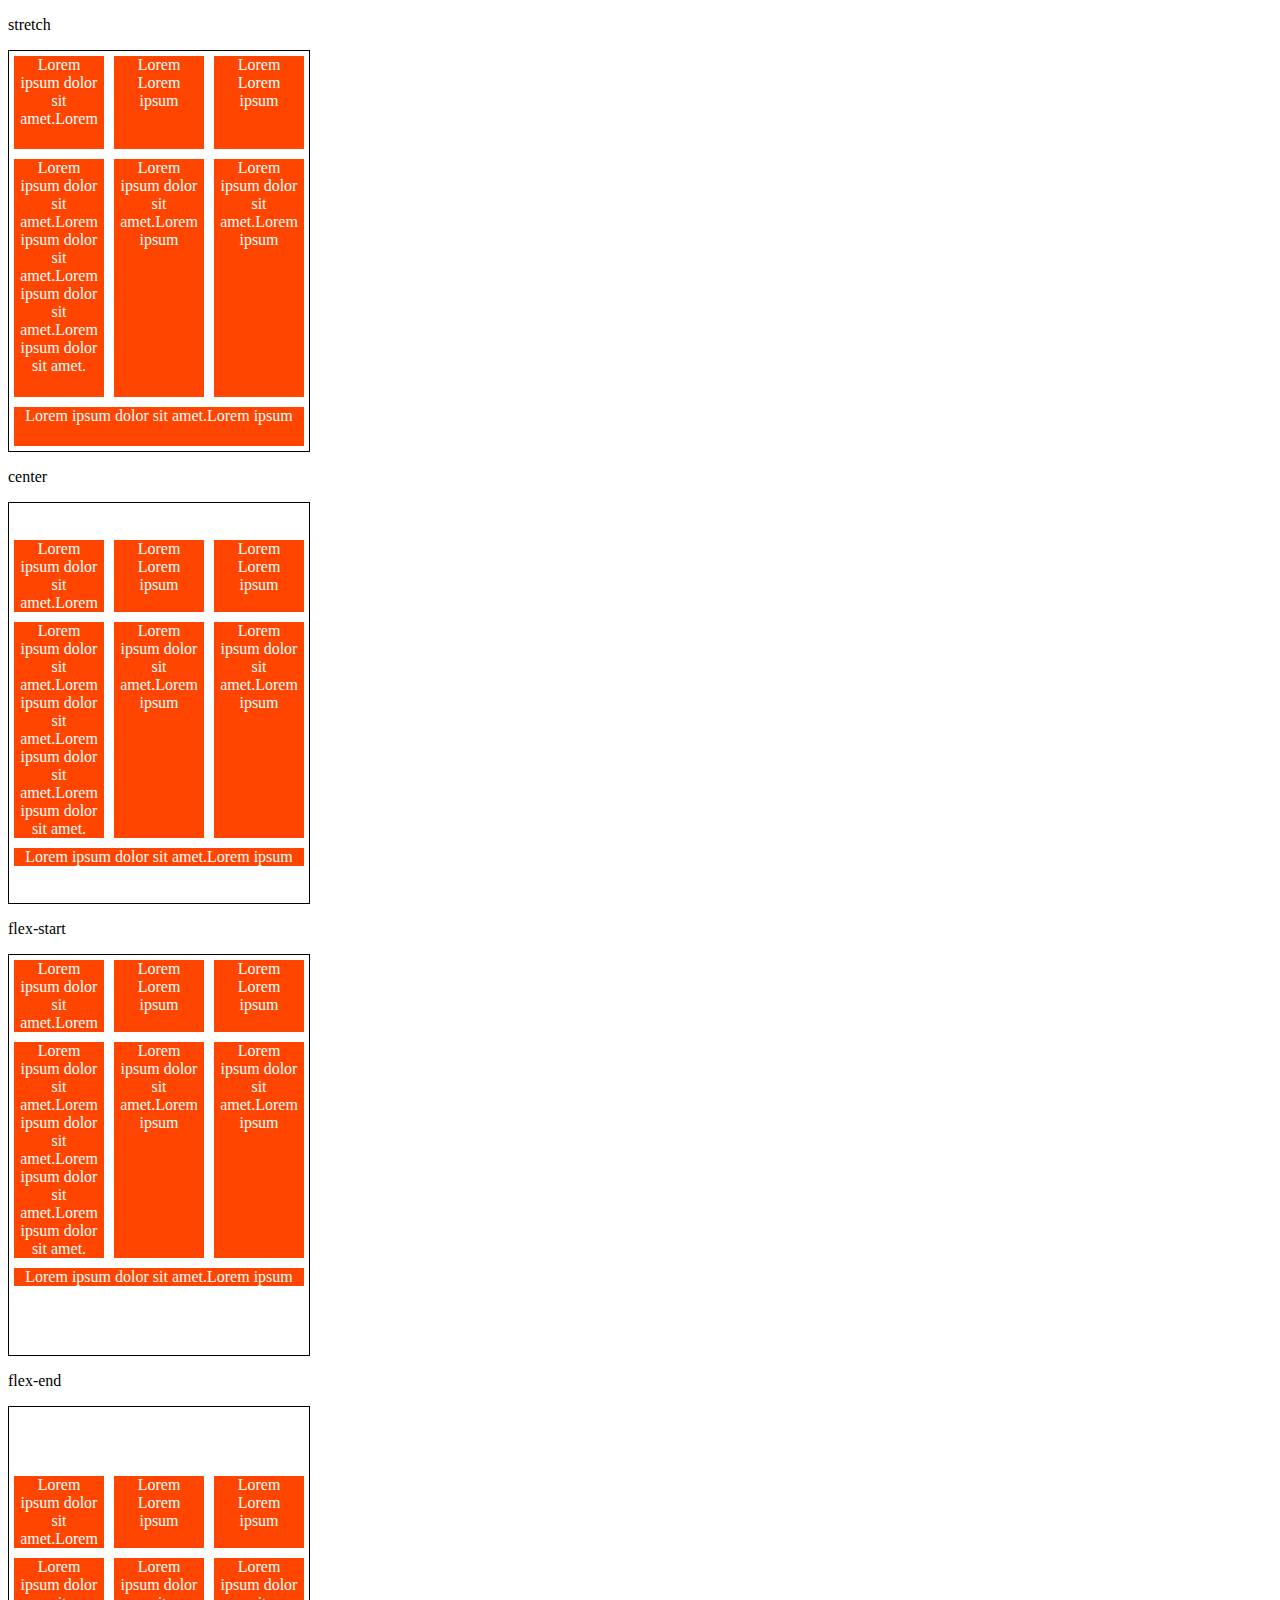
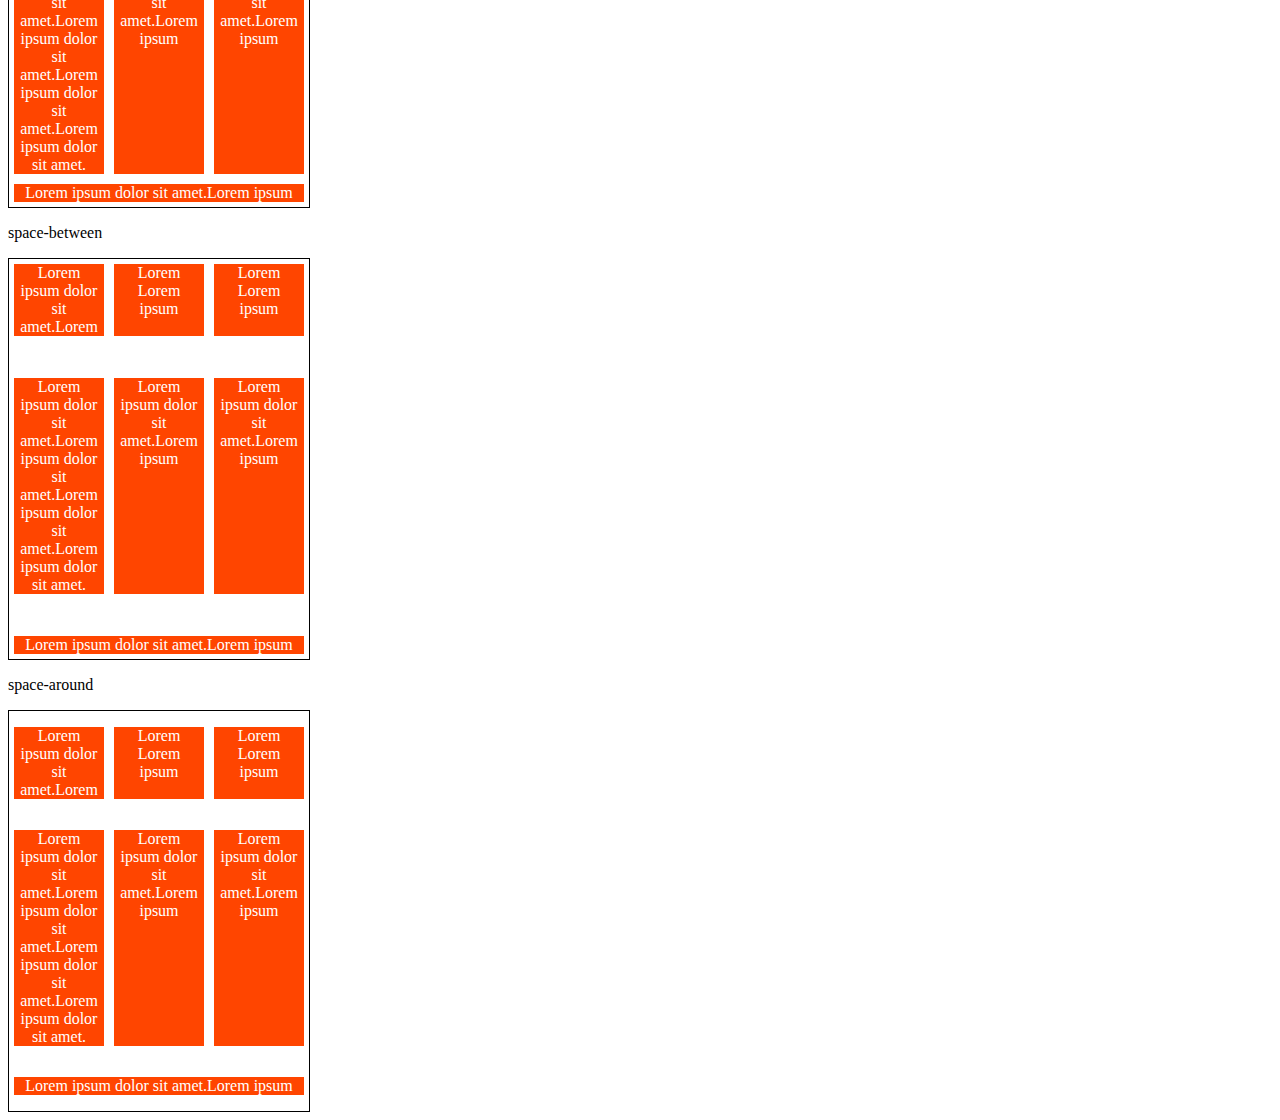
<file: 6-align-content.html>
<!DOCTYPE html>
<html lang="en">
<head>
    <meta charset="UTF-8">
    <meta http-equiv="X-UA-Compatible" content="IE=edge">
    <meta name="viewport" content="width=device-width, initial-scale=1.0">
    <title>Fundamentos - align-content</title>
    <style>
        .container{
            height: 400px;
            max-width: 300px;
            display: flex;
            flex-wrap: wrap;
            border: 1px solid black;
        }

        .item{
            background-color: orangered;
            padding: 0 5px;
            margin: 5px;
            flex: 1;
            text-align: center;
            color: white;
        }

        .stretch{
            align-content: stretch;
        }

        .center{
            align-content: center;
        }

        .flex-start{
            align-content: flex-start;
        }

        .flex-end{
            align-content: flex-end;
        }

        .space-around{
            align-content: space-around;
        }

        .space-between{
            align-content: space-between;
        }
    </style>
</head>
<body>
    <p>stretch</p>
    <div class="container stretch">
        <div class="item">Lorem ipsum dolor sit amet.Lorem </div>
        <div class="item">Lorem Lorem ipsum </div>
        <div class="item">Lorem Lorem ipsum</div>
        <div class="item">Lorem ipsum dolor sit amet.Lorem ipsum dolor sit amet.Lorem ipsum dolor sit amet.Lorem ipsum dolor sit amet.</div>
        <div class="item">Lorem ipsum dolor sit amet.Lorem ipsum </div>
        <div class="item">Lorem ipsum dolor sit amet.Lorem ipsum </div>
        <div class="item">Lorem ipsum dolor sit amet.Lorem ipsum </div>
    </div>

    <p>center</p>
    <div class="container center">
        <div class="item">Lorem ipsum dolor sit amet.Lorem </div>
        <div class="item">Lorem Lorem ipsum </div>
        <div class="item">Lorem Lorem ipsum</div>
        <div class="item">Lorem ipsum dolor sit amet.Lorem ipsum dolor sit amet.Lorem ipsum dolor sit amet.Lorem ipsum dolor sit amet.</div>
        <div class="item">Lorem ipsum dolor sit amet.Lorem ipsum </div>
        <div class="item">Lorem ipsum dolor sit amet.Lorem ipsum </div>
        <div class="item">Lorem ipsum dolor sit amet.Lorem ipsum </div>
    </div>

    <p>flex-start</p>
    <div class="container flex-start">
        <div class="item">Lorem ipsum dolor sit amet.Lorem </div>
        <div class="item">Lorem Lorem ipsum </div>
        <div class="item">Lorem Lorem ipsum</div>
        <div class="item">Lorem ipsum dolor sit amet.Lorem ipsum dolor sit amet.Lorem ipsum dolor sit amet.Lorem ipsum dolor sit amet.</div>
        <div class="item">Lorem ipsum dolor sit amet.Lorem ipsum </div>
        <div class="item">Lorem ipsum dolor sit amet.Lorem ipsum </div>
        <div class="item">Lorem ipsum dolor sit amet.Lorem ipsum </div>
    </div>

    <p>flex-end</p>
    <div class="container flex-end">
        <div class="item">Lorem ipsum dolor sit amet.Lorem </div>
        <div class="item">Lorem Lorem ipsum </div>
        <div class="item">Lorem Lorem ipsum</div>
        <div class="item">Lorem ipsum dolor sit amet.Lorem ipsum dolor sit amet.Lorem ipsum dolor sit amet.Lorem ipsum dolor sit amet.</div>
        <div class="item">Lorem ipsum dolor sit amet.Lorem ipsum </div>
        <div class="item">Lorem ipsum dolor sit amet.Lorem ipsum </div>
        <div class="item">Lorem ipsum dolor sit amet.Lorem ipsum </div>
    </div>

    <p>space-between</p>
    <div class="container space-between">
        <div class="item">Lorem ipsum dolor sit amet.Lorem </div>
        <div class="item">Lorem Lorem ipsum </div>
        <div class="item">Lorem Lorem ipsum</div>
        <div class="item">Lorem ipsum dolor sit amet.Lorem ipsum dolor sit amet.Lorem ipsum dolor sit amet.Lorem ipsum dolor sit amet.</div>
        <div class="item">Lorem ipsum dolor sit amet.Lorem ipsum </div>
        <div class="item">Lorem ipsum dolor sit amet.Lorem ipsum </div>
        <div class="item">Lorem ipsum dolor sit amet.Lorem ipsum </div>
    </div>

    <p>space-around</p>
    <div class="container space-around">
        <div class="item">Lorem ipsum dolor sit amet.Lorem </div>
        <div class="item">Lorem Lorem ipsum </div>
        <div class="item">Lorem Lorem ipsum</div>
        <div class="item">Lorem ipsum dolor sit amet.Lorem ipsum dolor sit amet.Lorem ipsum dolor sit amet.Lorem ipsum dolor sit amet.</div>
        <div class="item">Lorem ipsum dolor sit amet.Lorem ipsum </div>
        <div class="item">Lorem ipsum dolor sit amet.Lorem ipsum </div>
        <div class="item">Lorem ipsum dolor sit amet.Lorem ipsum </div>
    </div>
</body>
</html>
</file>
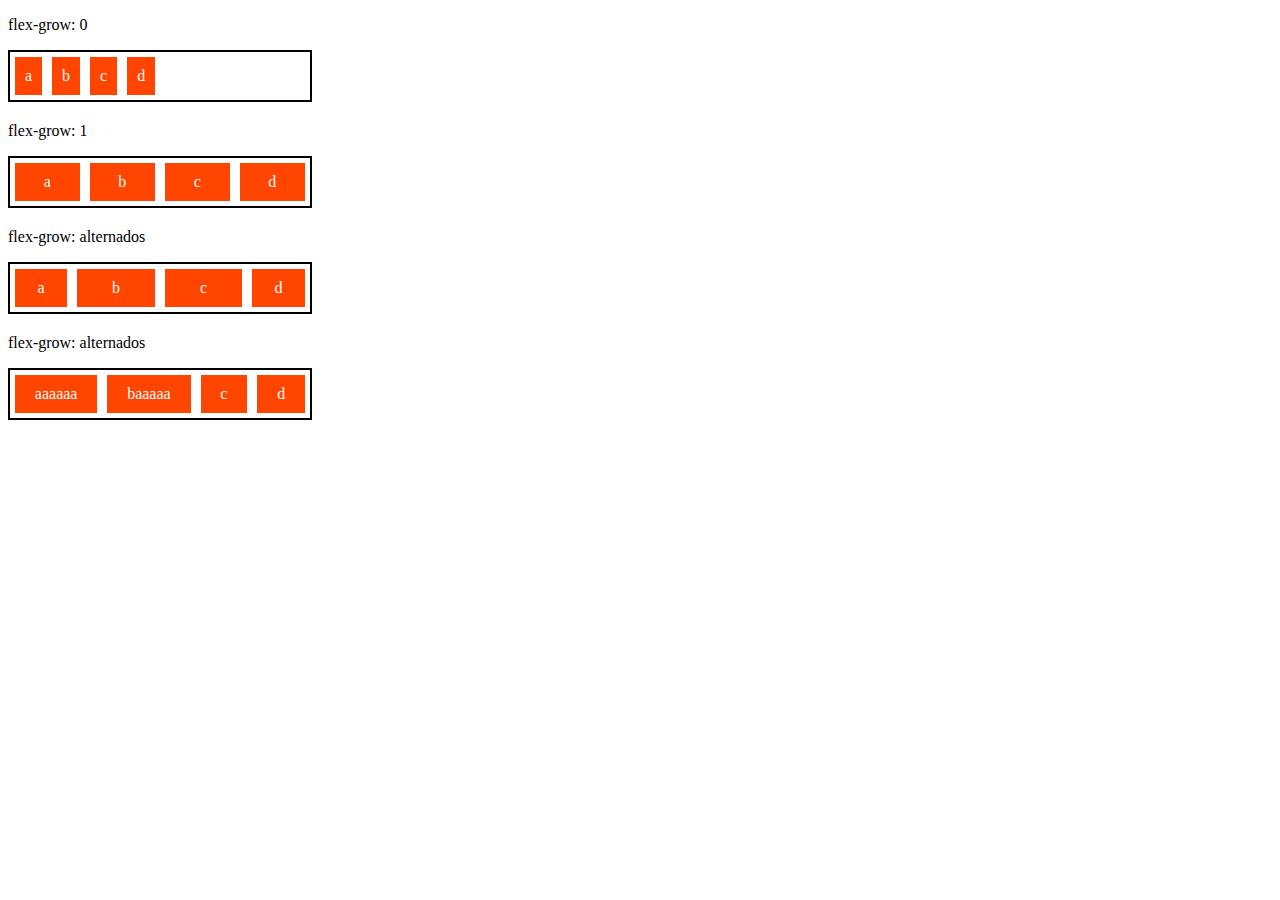
<file: 7-flex-grow.html>
<!DOCTYPE html>
<html lang="en">
<head>
    <meta charset="UTF-8">
    <meta http-equiv="X-UA-Compatible" content="IE=edge">
    <meta name="viewport" content="width=device-width, initial-scale=1.0">
    <title>Fundamentos - flex-grow</title>
    <style>
        .flex-container{
            display: flex;
            border: 2px solid black;
            max-width: 300px;
            margin-bottom: 20px;
        }

        .item{
            background-color: orangered;
            margin: 5px;
            padding: 10px;
            text-align: center;
            color: white;
        }

        .fg-0{
            flex-grow: 0;
        }

        .fg-1{
            flex-grow: 1;
        }

        .fg-2{
            flex-grow: 2;
        }

        .fg-3{
            flex-grow: 3;
        }
    </style>
</head>
<body>
    <p>flex-grow: 0</p>
    <div class="flex-container">
        <div class="item fg-0">a</div>
        <div class="item fg-0">b</div>
        <div class="item fg-0">c</div>
        <div class="item fg-0">d</div>
    </div>

    <p>flex-grow: 1</p>
    <div class="flex-container">
        <div class="item fg-1">a</div>
        <div class="item fg-1">b</div>
        <div class="item fg-1">c</div>
        <div class="item fg-1">d</div>
    </div>

    <p>flex-grow: alternados</p>
    <div class="flex-container">
        <div class="item fg-1">a</div>
        <div class="item fg-2">b</div>
        <div class="item fg-2">c</div>
        <div class="item fg-1">d</div>
    </div>

    <p>flex-grow: alternados</p>
    <div class="flex-container">
        <div class="item fg-2">aaaaaa</div>
        <div class="item fg-2">baaaaa</div>
        <div class="item fg-2">c</div>
        <div class="item fg-2">d</div>
    </div>
</body>
</html>
</file>
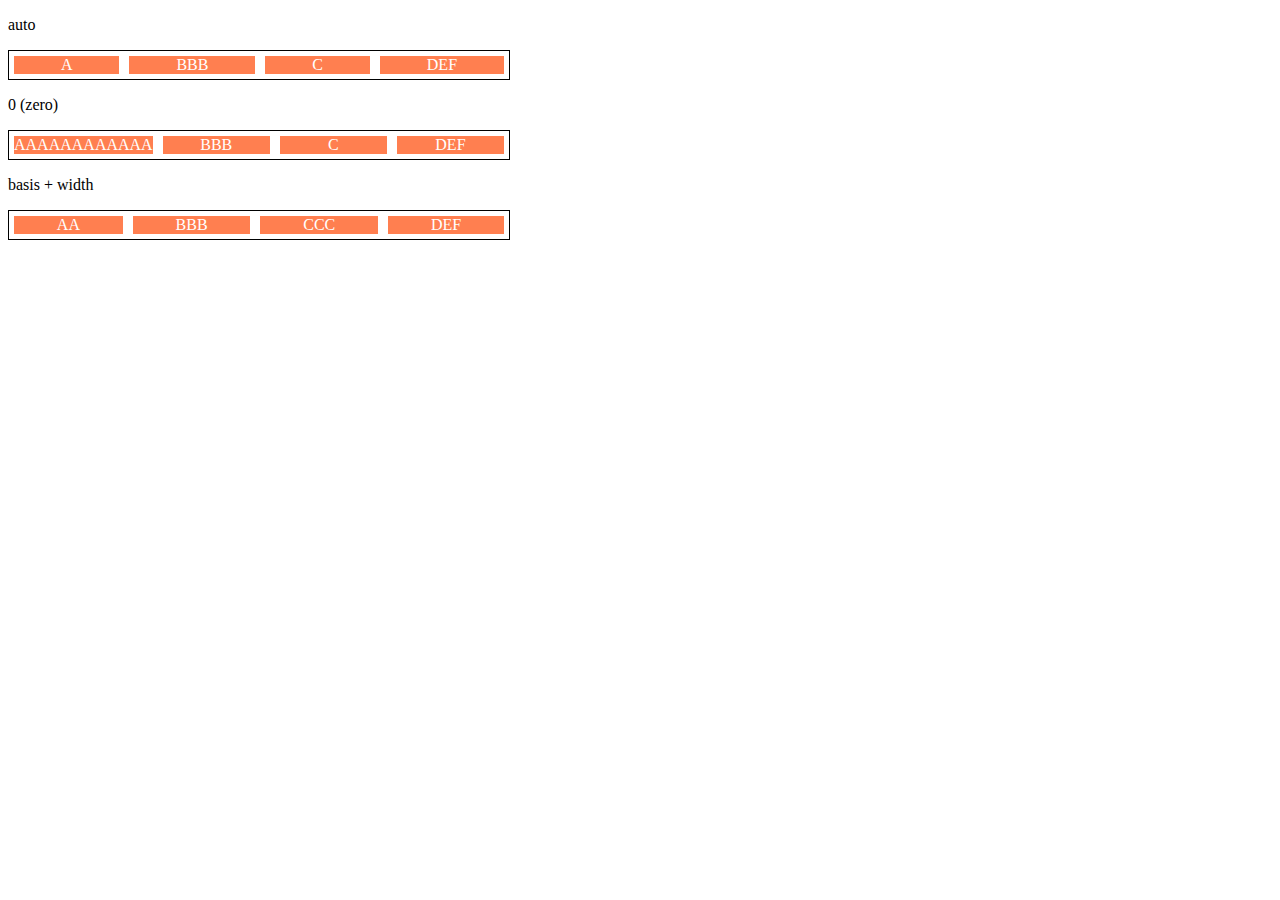
<file: 8-flex-basis.html>
<!DOCTYPE html>
<html lang="en">

<head>
    <meta charset="UTF-8">
    <meta http-equiv="X-UA-Compatible" content="IE=edge">
    <meta name="viewport" content="width=device-width, initial-scale=1.0">
    <title>Fundamentos - flex-basis</title>
    <style>
        .flex-container {
            max-width: 500px;
            border: 1px solid black;
            display: flex;
        }

        .items {
            background-color: coral;
            color: white;
            text-align: center;
            margin: 5px;
        }

        .bauto {
            flex-basis: auto;
        }

        .fg-1 {
            flex-grow: 1;
        }

        .fg-2 {
            flex-grow: 2;
        }

        .b-0 {
            flex-basis: 0;
        }

        .w100 {
            flex-basis: 100;
        }
    </style>
</head>

<body>
    <p>auto</p>
    <div class="flex-container">
        <div class="items bauto fg-1">A</div>
        <div class="items bauto fg-1">BBB</div>
        <div class="items bauto fg-1">C</div>
        <div class="items bauto fg-1">DEF</div>
    </div>

    <p>0 (zero)</p>
    <div class="flex-container">
        <div class="items b-0 fg-1">AAAAAAAAAAAA</div>
        <div class="items b-0 fg-1">BBB</div>
        <div class="items b-0 fg-1">C</div>
        <div class="items b-0 fg-1">DEF</div>
    </div>

    <p>basis + width</p>
    <div class="flex-container">
        <div class="items w100 fg-2">AA</div>
        <div class="items w100 fg-2">BBB</div>
        <div class="items w100 fg-2">CCC</div>
        <div class="items w100 fg-2">DEF</div>
    </div>
</body>

</html>
</file>
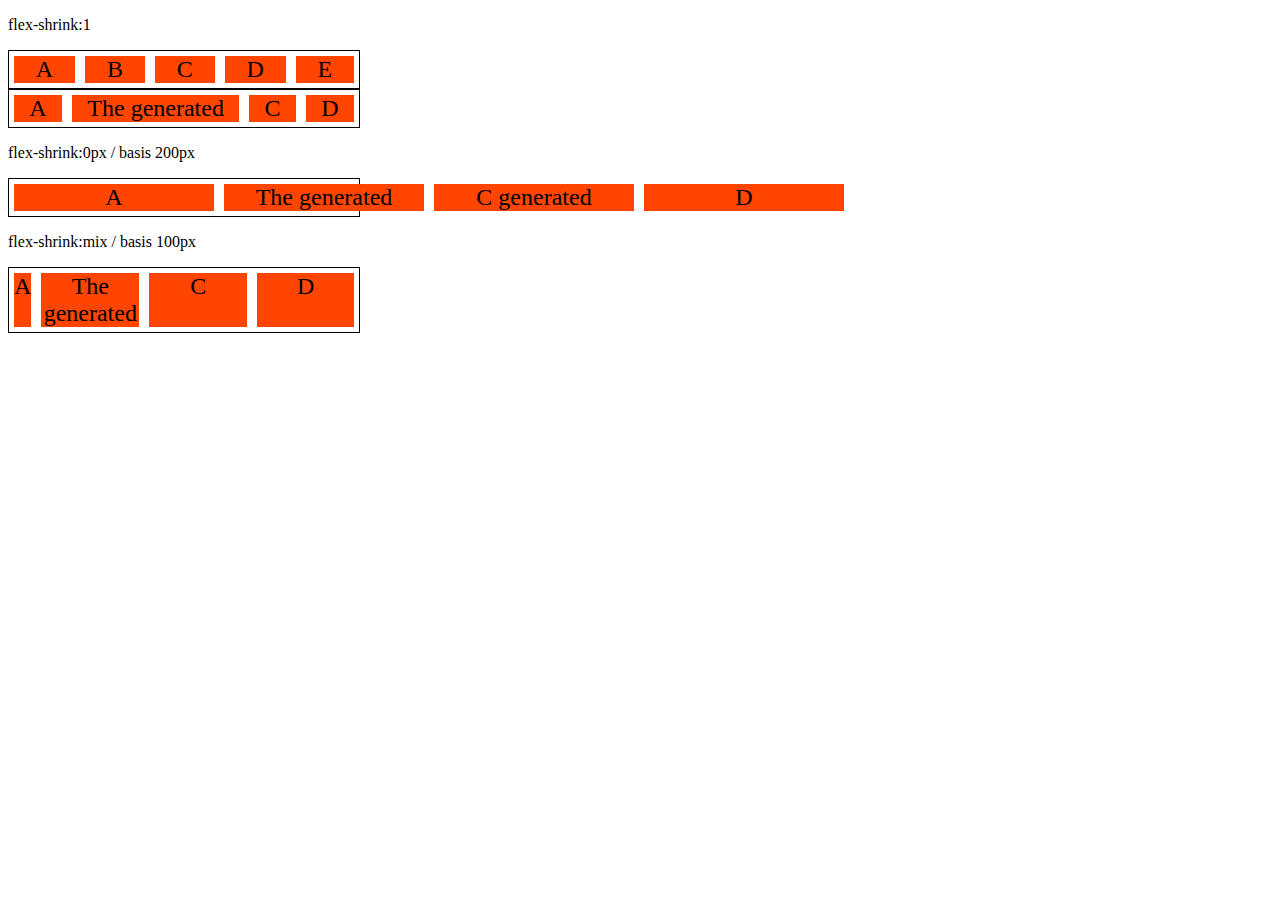
<file: 9-flex-shrink.html>
<!DOCTYPE html>
<html lang="en">

<head>
    <meta charset="UTF-8">
    <meta http-equiv="X-UA-Compatible" content="IE=edge">
    <meta name="viewport" content="width=device-width, initial-scale=1.0">
    <title>Fundamentos - flex shrink</title>
    <style>
        .flex-container {
            display: flex;
            border: 1px solid black;
            max-width: 350px;
        }

        .item {
            background-color: orangered;
            font-size: 24px;
            text-align: center;
            margin: 5px;
        }

        .s-1 {
            flex-shrink: 1;
        }

        .fg-1 {
            flex-grow: 1;
        }

        .s-0 {
            flex-shrink: 0;
            flex-basis: 200px;
        }

        .s-2 {
            flex-shrink: 2;
            flex-basis: 100px;
        }

        .s-3 {
            flex-shrink: 3;
            flex-basis: 100px;
        }
    </style>
</head>

<body>
    <p>flex-shrink:1</p>
    <div class="flex-container">
        <div class="item s-1 fg-1">A</div>
        <div class="item s-1 fg-1">B</div>
        <div class="item s-1 fg-1">C</div>
        <div class="item s-1 fg-1">D</div>
        <div class="item s-1 fg-1">E</div>
    </div>
    <div class="flex-container">
        <div class="item s-1 fg-1">A</div>
        <div class="item s-1 fg-1">The generated</div>
        <div class="item s-1 fg-1">C</div>
        <div class="item s-1 fg-1">D</div>
    </div>

    <p>flex-shrink:0px / basis 200px</p>
    <div class="flex-container">
        <div class="item s-0 fg-1">A</div>
        <div class="item s-0 fg-1">The generated</div>
        <div class="item s-0 fg-1">C generated</div>
        <div class="item s-0 fg-1">D</div>
    </div>

    <p>flex-shrink:mix / basis 100px</p>
    <div class="flex-container">
        <div class="item s-1 fg-1">A</div>
        <div class="item s-2 fg-1">The generated</div>
        <div class="item s-2 fg-1">C</div>
        <div class="item s-3 fg-1">D</div>
    </div>
    </div>
</body>

</html>
</file>
<file: flex-projeto/style.css>
* {
    margin: 0;
    padding: 0;
    font-family: 'Open Sans', sans-serif;
}

.ul {
    list-style: none;
    margin: 0;
    padding: 0;
}

.ul li a {
    text-decoration: none;
}

div img {
    display: block;
    width: 100%;
}

.flex-container {
    display: flex;
    max-width: 992px;
    margin: auto;
    width: 100%;
    min-width: 320px;
}

header {
    background-color: #122a57;
    height: 100px;
    display: flex;
    align-items: center;
    color: #fff;
}

header .list-items {
    display: flex;
    justify-content: space-between;
    align-items: center;
    max-width: 260px;
    width: 100%
}

.list-items li a{
    color: #fff;
}

header .menu {
    justify-content: space-between;
}

.apresentacao {
    height: 100vh;
    align-items: center;
    justify-content: space-between;
}

.apresentacao .texto-apresentacao {
    min-height: 200px;
}

    .texto-apresentacao h1 {
        color: #122a57;
        font-size: 48px;
        margin-bottom: 10px;
    }

.btn {
    background-color: #122a57;
    color: #fff;
    text-align: center;
    border-radius: 30px;
    width: 220px;
    display: block;
    text-decoration: none;
    height: 50px;
    line-height: 50px;
    margin-top: 10px;
    margin-bottom: 10px;
}

#quem-somos {
    flex-direction: row-reverse;
    align-items: center;
    justify-content: space-between;
}
#quem-somos h2 {
    font-size: 32px;
    color: #122a57;
    display: flex;
    margin-bottom: 20px;
}

#quem-somos h2::before {
    content: "";
    height: 50px;
    width: 5px;
    margin-right: 5px;
    background-color: #122a57;
    position: relative;
}

#quem-somos p {
    margin-bottom: 10px;
    width: 90%;
}

#quem-somos img {
    min-width: 320px;
}

.container-externo {
    background-color: #122a57;
    width: 100%;
}

#servicos {
    flex-direction: column;
    padding-top: 50px;
    padding-bottom: 100px;
}

#servicos h2 {
    color: #fff;
    font: 32px;
    margin-bottom: 20px;
}

.list-servicos {
    display: flex;
    justify-content: space-between;
}
.list-servicos .item-servico {
    text-align: center;
}


.item-servico a {
    width: 220px;
    background-color: #fff;
    border-radius: 30px;
    height: 50px;
    text-align: center;
    margin-top: 20px;
    line-height: 50px;
    padding: 5px 10px;
    color: #122a57;
    font-size: 12px;
    text-decoration: none;
    font-weight: 700;
}

.item-servico p {
    font-weight: 700;
    font-size: 18px;
    color: #fff;
    margin-top: 20px;
}

.item-servico img {
    width: 80%;
    margin: auto;
}

#planos {
    flex-direction: column;
    min-height: 100vh;
}

#planos h2 {
    font-size: 32px;
    min-height: 10vh;
    padding-top: 50px;
}

.list-planos {
    display: flex;
    align-items: flex-end;
    justify-content: space-between;
}

.item-plano {
    flex: 1;
    border: 5px solid #122a57;
    margin-right: 20px;
    padding: 10px;
    max-width: 240px;
}

.item-plano .btn {
    margin: auto;
    margin-bottom: 20px;

}

.item-plano h3 {
    font-size: 24px;
    display: flex;
    flex-direction: column;
    text-align: center;
    margin-top: 20px;
}

.item-plano h3::after {
    content: "";
    background-color: #122a57;
    width: 100%;
    height: 3px;
    margin-top: 20px;
    margin-bottom: 10px;
}

.item-plano ul {
    padding: 10px 20px;
    display: flex;
    flex-direction: column;
    margin-bottom: 10px;
}

.item-plano ul li {
    display: flex;
    flex-wrap: nowrap;
    align-items: center;
}

.item-plano ul li::before {
    content: "";
    width: 10px;
    height: 10px;
    background-color: #122a57;
    margin-right: 5px;
}

footer {
    background-color: #122a57;
    height: 70px;
    display: flex;
    align-items: center;
}

footer .footer {
    justify-content: space-between;
    color: #fff;
}

/* mobile */
@media(max-width: 992px) {
    .flex-container {
        flex-direction: column;
    }

    .apresentacao {
        flex-direction: column-reverse;
    }

    .apresentacao .texto-apresentacao {
        width: 100%;
    }

    #quem-somos {
        flex-direction: column-reverse;
    }

    #quem-somos img {
        min-width: 320px;
        margin: auto;
    }

    .list-servicos {
        flex-direction: column;
    }

    .items-servicos img {
        width: 50%;
        margin: auto;
    }

    .list-planos {
        flex-direction: column;
        align-items: flex-start;
        margin-bottom: 20px;
    }

    .list-planos .items-planos {
        max-width: 90%;
        margin: auto;
        width: 100%;
        margin-bottom: 20px;
    }
}
</file>
